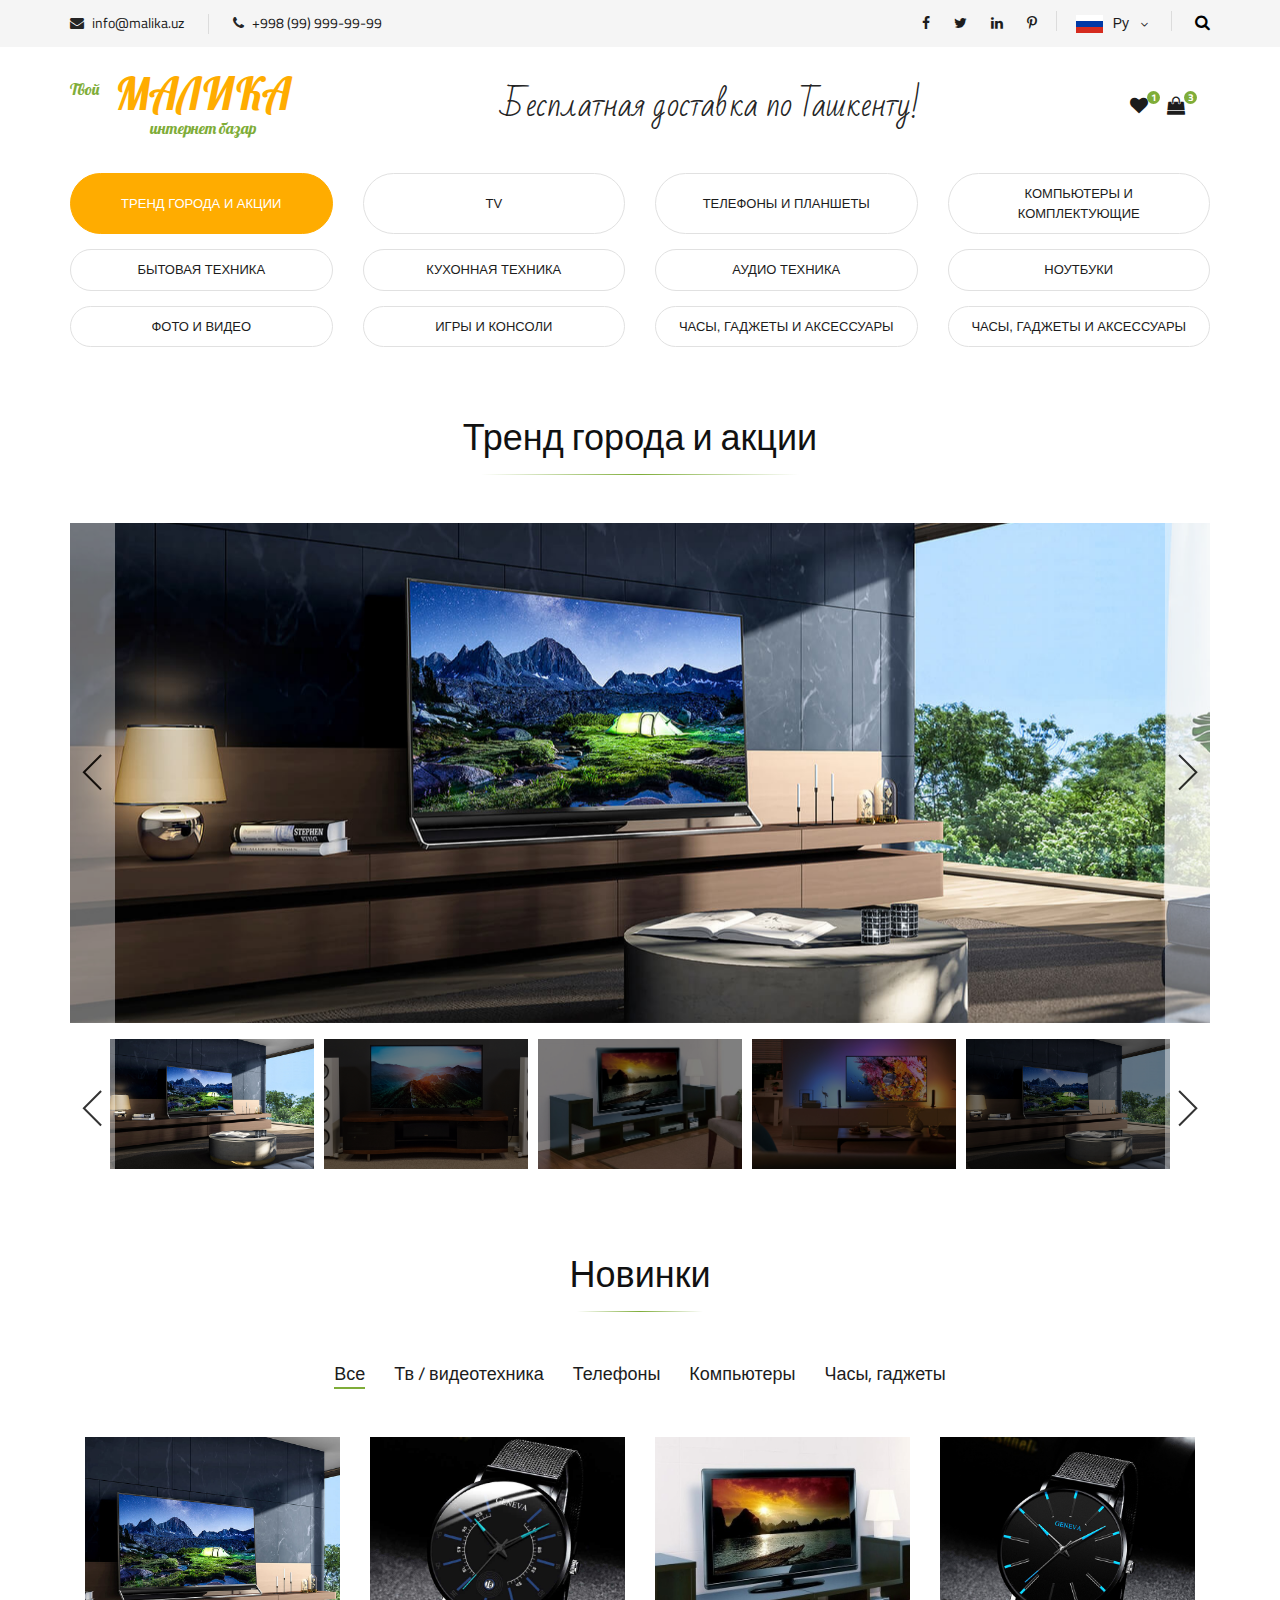
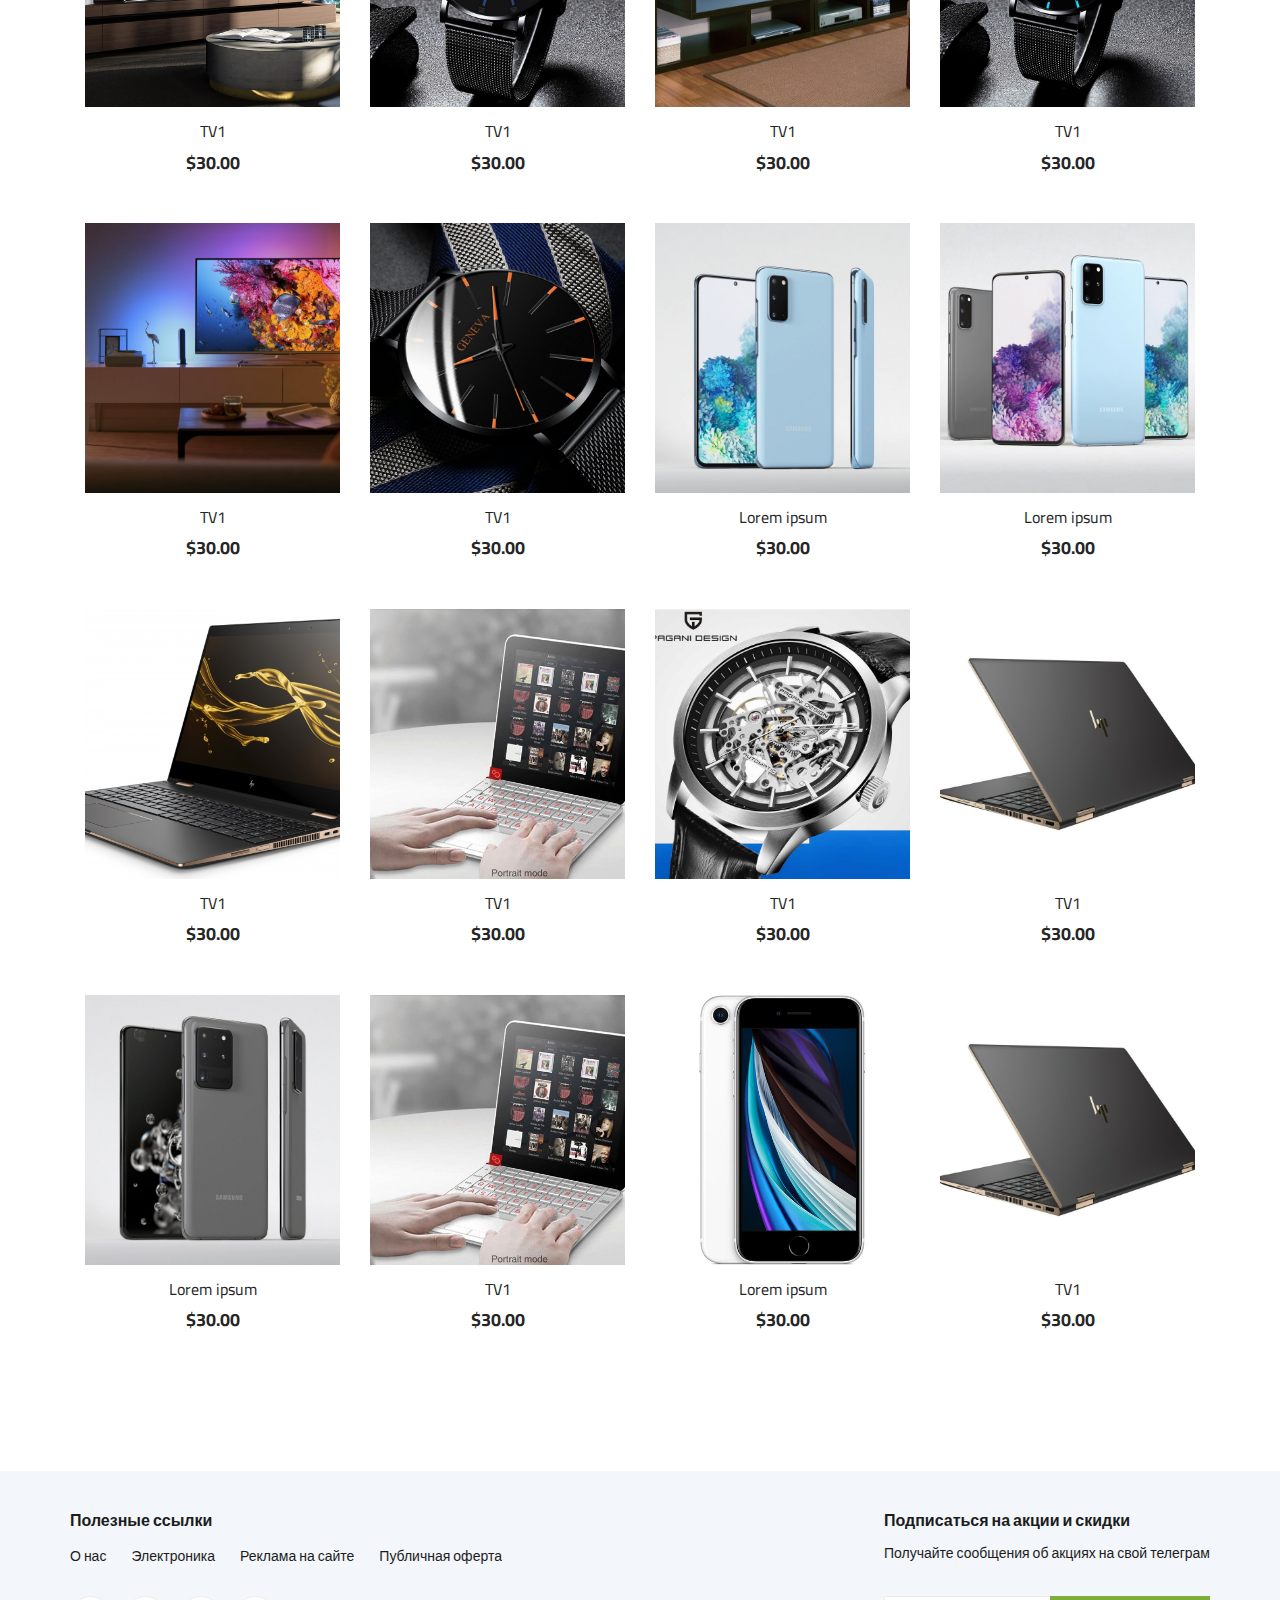
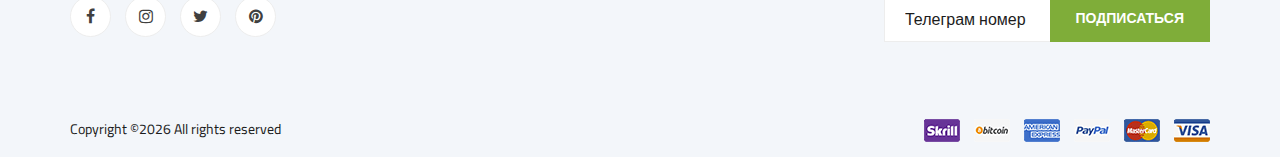
<file: index.html>
<!DOCTYPE html>
<html lang="zxx">

<head>
  <meta charset="UTF-8">
  <meta name="description" content="Ogani Template">
  <meta name="keywords" content="Ogani, unica, creative, html">
  <meta name="viewport" content="width=device-width, initial-scale=1.0">
  <meta http-equiv="X-UA-Compatible" content="ie=edge">
  <title>Ogani | Template</title>

  <!-- Google Font -->
  <link href="https://fonts.googleapis.com/css2?family=Cairo:wght@200;300;400;600;900&display=swap" rel="stylesheet">
  <link href="https://fonts.googleapis.com/css2?family=Bad+Script&family=Lobster&display=swap" rel="stylesheet">

  <!-- Css Styles -->
  <link rel="stylesheet" href="css/bootstrap.min.css" type="text/css">
  <link rel="stylesheet" href="css/font-awesome.min.css" type="text/css">
  <link rel="stylesheet" href="css/elegant-icons.css" type="text/css">
  <link rel="stylesheet" href="css/nice-select.css" type="text/css">
  <link rel="stylesheet" href="css/jquery-ui.min.css" type="text/css">
  <link rel="stylesheet" href="css/owl.carousel.min.css" type="text/css">
  <link rel="stylesheet" href="css/slicknav.min.css" type="text/css">
  <link rel="stylesheet" href="css/style.css" type="text/css">
</head>

<body>
  <!-- Page Preloder -->
  <div id="preloder">
    <div class="loader"></div>
  </div>

  <!-- Humberger Begin -->
  <div class="humberger__menu__overlay"></div>
  <div class="humberger__menu__wrapper">
    <div class="humberger__menu__logo">
      <div class="header__logo pt-0 pb-0">
        <a href="#">
          <span class="__t1">Твой</span>
          <strong class="__t2">малика</strong>
          <span class="__t3">интернет базар</span>
        </a>
      </div>
    </div>
    <div class="d-flex justify-content-between">
      <div class="humberger__menu__cart">
        <ul>
          <li><a href="#"><i class="fa fa-heart"></i> <span>1</span></a></li>
          <li><a href="#"><i class="fa fa-shopping-bag"></i> <span>3</span></a></li>
        </ul>
      </div>
      <div class="humberger__menu__widget">
        <div class="header__top__right__language">
          <img src="img/icon/ru.svg" alt="">
          <div>Ру</div>
          <span class="arrow_carrot-down"></span>
          <ul>
            <li><a href="#">Ру</a></li>
            <li><a href="#">Uz</a></li>
          </ul>
        </div>
        <div class="header__top__right__search">
          <button><i class="fa fa-search"></i></button>
        </div>
      </div>
    </div>
    <nav class="humberger__menu__nav mobile-menu">
      <ul>
        <li><a href="#">О нас</a></li>
        <li><a href="#">Электроника</a></li>
        <li><a href="#">Реклама на сайте</a></li>
        <li><a href="#">Публичная оферта</a></li>
      </ul>
    </nav>
    <div id="mobile-menu-wrap"></div>
    <div class="header__top__right__social">
      <a href="#"><i class="fa fa-facebook"></i></a>
      <a href="#"><i class="fa fa-twitter"></i></a>
      <a href="#"><i class="fa fa-linkedin"></i></a>
      <a href="#"><i class="fa fa-pinterest-p"></i></a>
    </div>
    <div class="humberger__menu__contact">
      <ul>
        <li><i class="fa fa-envelope"></i> info@malika.uz</li>
        <li><i class="fa fa-phone"></i> +998 (99) 999-99-99</li>
      </ul>
    </div>
  </div>
  <!-- Humberger End -->

  <!-- Header Section Begin -->
  <header class="header">
    <div class="header__top">
      <div class="container">
        <div class="row">
          <div class="col-lg-6 col-md-6">
            <div class="header__top__left">
              <ul>
                <li><i class="fa fa-envelope"></i> info@malika.uz</li>
                <li><i class="fa fa-phone"></i> +998 (99) 999-99-99</li>
              </ul>
            </div>
          </div>
          <div class="col-lg-6 col-md-6">
            <div class="header__top__right">
              <div class="header__top__right__social">
                <a href="#"><i class="fa fa-facebook"></i></a>
                <a href="#"><i class="fa fa-twitter"></i></a>
                <a href="#"><i class="fa fa-linkedin"></i></a>
                <a href="#"><i class="fa fa-pinterest-p"></i></a>
              </div>
              <div class="header__top__right__language">
                <img src="img/icon/ru.svg" alt="">
                <div>Ру</div>
                <span class="arrow_carrot-down"></span>
                <ul>
                  <li><a href="#">Ру</a></li>
                  <li><a href="#">Uz</a></li>
                </ul>
              </div>
              <div class="header__top__right__search">
                <button><i class="fa fa-search"></i></button>
              </div>
            </div>
          </div>
        </div>
      </div>
    </div>
    <div class="container mb-2">
      <div class="d-flex justify-content-between align-items-center">
        <div class="header__logo">
          <a href="#">
            <span class="__t1">Твой</span>
            <strong class="__t2">малика</strong>
            <span class="__t3">интернет базар</span>
          </a>
        </div>
        <h1 class="header__slogan">Бесплатная доставка по Ташкенту!</h1>
        <div class="header__cart">
          <ul>
            <li><a href="#"><i class="fa fa-heart"></i> <span>1</span></a></li>
            <li><a href="#"><i class="fa fa-shopping-bag"></i> <span>3</span></a></li>
          </ul>
        </div>
      </div>
      <div class="humberger__open">
        <i class="fa fa-bars"></i>
      </div>
    </div>

    <div class="container">
      <nav class="main-nav">
        <ul class="d-flex flex-wrap">
          <li class="main-nav__item">
            <a href="#" class="main-nav__link active">Тренд города и акции</a>
          </li>
          <li class="main-nav__item">
            <a href="#" class="main-nav__link">TV</a>
          </li>
          <li class="main-nav__item">
            <a href="#" class="main-nav__link">Телефоны и планшеты</a>
          </li>
          <li class="main-nav__item">
            <a href="#" class="main-nav__link">Компьютеры и комплектующие</a>
          </li>
          <li class="main-nav__item __toggleable">
            <a href="#" class="main-nav__link">Бытовая техника</a>
          </li>
          <li class="main-nav__item __toggleable">
            <a href="#" class="main-nav__link">Кухонная техника</a>
          </li>
          <li class="main-nav__item __toggleable">
            <a href="#" class="main-nav__link">Аудио техника</a>
          </li>
          <li class="main-nav__item __toggleable">
            <a href="#" class="main-nav__link">Ноутбуки</a>
          </li>
          <li class="main-nav__item __toggleable">
            <a href="#" class="main-nav__link">Фото и видео</a>
          </li>
          <li class="main-nav__item __toggleable">
            <a href="#" class="main-nav__link">Игры и консоли</a>
          </li>
          <li class="main-nav__item __toggleable">
            <a href="#" class="main-nav__link">Часы, гаджеты и аксессуары</a>
          </li>
          <li class="main-nav__item __toggleable">
            <a href="#" class="main-nav__link">Часы, гаджеты и аксессуары</a>
          </li>
          <li class="main-nav__item main-nav__toggle">
            <a href="#" class="main-nav__link">
              <span>все категории...</span>
            </a>
          </li>
        </ul>
      </nav>
    </div>

  </header>
  <!-- Header Section End -->

  <main class="content">
    <div class="container">
      <div class="title-1 text-center mb-5">
        <h2 class="title-1__line">
          Тренд города и акции
        </h2>
      </div>
      <section class="trands">


        <div id="sync1" class="mb-3 owl-carousel owl-theme">
          <div class="item" style="background-image: url(img/trands/trand1.jpg)">
            <img src="img/trands/trand1.jpg" class="d-none" alt="">
          </div>
          <div class="item" style="background-image: url(img/trands/trand2.jpg)">
            <img src="img/trands/trand2.jpg" class="d-none" alt="">
          </div>
          <div class="item" style="background-image: url(img/trands/trand3.jpg)">
            <img src="img/trands/trand3.jpg" class="d-none" alt="">
          </div>
          <div class="item" style="background-image: url(img/trands/trand4.jpg)">
            <img src="img/trands/trand4.jpg" class="d-none" alt="">
          </div>
          <div class="item" style="background-image: url(img/trands/trand1.jpg)">
            <img src="img/trands/trand1.jpg" class="d-none" alt="">
          </div>
          <div class="item" style="background-image: url(img/trands/trand2.jpg)">
            <img src="img/trands/trand2.jpg" class="d-none" alt="">
          </div>
          <div class="item" style="background-image: url(img/trands/trand3.jpg)">
            <img src="img/trands/trand3.jpg" class="d-none" alt="">
          </div>
          <div class="item" style="background-image: url(img/trands/trand4.jpg)">
            <img src="img/trands/trand4.jpg" class="d-none" alt="">
          </div>
        </div>

        <div id="sync2" class="owl-carousel owl-theme">
          <div class="item" style="background-image: url(img/trands/trand1.jpg)">
            <img src="img/trands/trand1.jpg" class="d-none" alt="">
          </div>
          <div class="item" style="background-image: url(img/trands/trand2.jpg)">
            <img src="img/trands/trand2.jpg" class="d-none" alt="">
          </div>
          <div class="item" style="background-image: url(img/trands/trand3.jpg)">
            <img src="img/trands/trand3.jpg" class="d-none" alt="">
          </div>
          <div class="item" style="background-image: url(img/trands/trand4.jpg)">
            <img src="img/trands/trand4.jpg" class="d-none" alt="">
          </div>
          <div class="item" style="background-image: url(img/trands/trand1.jpg)">
            <img src="img/trands/trand1.jpg" class="d-none" alt="">
          </div>
          <div class="item" style="background-image: url(img/trands/trand2.jpg)">
            <img src="img/trands/trand2.jpg" class="d-none" alt="">
          </div>
          <div class="item" style="background-image: url(img/trands/trand3.jpg)">
            <img src="img/trands/trand3.jpg" class="d-none" alt="">
          </div>
          <div class="item" style="background-image: url(img/trands/trand4.jpg)">
            <img src="img/trands/trand4.jpg" class="d-none" alt="">
          </div>
        </div>
      </section>
      <section class="featured spad">
        <div class="container">
          <div class="row">
            <div class="col-lg-12">
              <div class="title-1 text-center mb-5">
                <h2 class="title-1__line">
                  Новинки
                </h2>
              </div>
              <div class="featured__controls">
                <ul>
                  <li class="active" data-filter="*">Все</li>
                  <li data-filter=".tv">Тв / видеотехника</li>
                  <li data-filter=".phones">Телефоны</li>
                  <li data-filter=".notebook">Компьютеры</li>
                  <li data-filter=".watches">Часы, гаджеты</li>
                </ul>
              </div>
            </div>
          </div>
          <div class="row featured__filter">
            <div class="col-lg-3 col-md-4 col-sm-6 mix tv">
              <div class="featured__item">
                <div class="featured__item__pic set-bg" data-setbg="img/trands/trand1.jpg">
                  <ul class="featured__item__pic__hover">
                    <li><a href="#"><i class="fa fa-heart"></i></a></li>
                    <!-- <li><a href="#"><i class="fa fa-retweet"></i></a></li> -->
                    <li><a href="#"><i class="fa fa-shopping-cart"></i></a></li>
                  </ul>
                </div>
                <div class="featured__item__text">
                  <h6><a href="#">TV1</a></h6>
                  <h5>$30.00</h5>
                </div>
              </div>
            </div>
            <div class="col-lg-3 col-md-4 col-sm-6 mix watches">
              <div class="featured__item">
                <div class="featured__item__pic set-bg" data-setbg="img/watches/2.jpg">
                  <ul class="featured__item__pic__hover">
                    <li><a href="#"><i class="fa fa-heart"></i></a></li>
                    <!-- <li><a href="#"><i class="fa fa-retweet"></i></a></li> -->
                    <li><a href="#"><i class="fa fa-shopping-cart"></i></a></li>
                  </ul>
                </div>
                <div class="featured__item__text">
                  <h6><a href="#">TV1</a></h6>
                  <h5>$30.00</h5>
                </div>
              </div>
            </div>
            <div class="col-lg-3 col-md-4 col-sm-6 mix tv">
              <div class="featured__item">
                <div class="featured__item__pic set-bg" data-setbg="img/trands/trand3.jpg">
                  <ul class="featured__item__pic__hover">
                    <li><a href="#"><i class="fa fa-heart"></i></a></li>
                    <!-- <li><a href="#"><i class="fa fa-retweet"></i></a></li> -->
                    <li><a href="#"><i class="fa fa-shopping-cart"></i></a></li>
                  </ul>
                </div>
                <div class="featured__item__text">
                  <h6><a href="#">TV1</a></h6>
                  <h5>$30.00</h5>
                </div>
              </div>
            </div>
            <div class="col-lg-3 col-md-4 col-sm-6 mix watches">
              <div class="featured__item">
                <div class="featured__item__pic set-bg" data-setbg="img/watches/1.jpg">
                  <ul class="featured__item__pic__hover">
                    <li><a href="#"><i class="fa fa-heart"></i></a></li>
                    <!-- <li><a href="#"><i class="fa fa-retweet"></i></a></li> -->
                    <li><a href="#"><i class="fa fa-shopping-cart"></i></a></li>
                  </ul>
                </div>
                <div class="featured__item__text">
                  <h6><a href="#">TV1</a></h6>
                  <h5>$30.00</h5>
                </div>
              </div>
            </div>
            <div class="col-lg-3 col-md-4 col-sm-6 mix tv">
              <div class="featured__item">
                <div class="featured__item__pic set-bg" data-setbg="img/trands/trand4.jpg">
                  <ul class="featured__item__pic__hover">
                    <li><a href="#"><i class="fa fa-heart"></i></a></li>
                    <!-- <li><a href="#"><i class="fa fa-retweet"></i></a></li> -->
                    <li><a href="#"><i class="fa fa-shopping-cart"></i></a></li>
                  </ul>
                </div>
                <div class="featured__item__text">
                  <h6><a href="#">TV1</a></h6>
                  <h5>$30.00</h5>
                </div>
              </div>
            </div>
            <div class="col-lg-3 col-md-4 col-sm-6 mix watches">
              <div class="featured__item">
                <div class="featured__item__pic set-bg" data-setbg="img/watches/4.jpg">
                  <ul class="featured__item__pic__hover">
                    <li><a href="#"><i class="fa fa-heart"></i></a></li>
                    <!-- <li><a href="#"><i class="fa fa-retweet"></i></a></li> -->
                    <li><a href="#"><i class="fa fa-shopping-cart"></i></a></li>
                  </ul>
                </div>
                <div class="featured__item__text">
                  <h6><a href="#">TV1</a></h6>
                  <h5>$30.00</h5>
                </div>
              </div>
            </div>
            <div class="col-lg-3 col-md-4 col-sm-6 mix phones">
              <div class="featured__item">
                <div class="featured__item__pic set-bg" data-setbg="img/phones/1.jpg">
                  <ul class="featured__item__pic__hover">
                    <li><a href="#"><i class="fa fa-heart"></i></a></li>
                    <!-- <li><a href="#"><i class="fa fa-retweet"></i></a></li> -->
                    <li><a href="#"><i class="fa fa-shopping-cart"></i></a></li>
                  </ul>
                </div>
                <div class="featured__item__text">
                  <h6><a href="#">Lorem ipsum</a></h6>
                  <h5>$30.00</h5>
                </div>
              </div>
            </div>
            <div class="col-lg-3 col-md-4 col-sm-6 mix phones">
              <div class="featured__item">
                <div class="featured__item__pic set-bg" data-setbg="img/phones/2.jpg">
                  <ul class="featured__item__pic__hover">
                    <li><a href="#"><i class="fa fa-heart"></i></a></li>
                    <!-- <li><a href="#"><i class="fa fa-retweet"></i></a></li> -->
                    <li><a href="#"><i class="fa fa-shopping-cart"></i></a></li>
                  </ul>
                </div>
                <div class="featured__item__text">
                  <h6><a href="#">Lorem ipsum</a></h6>
                  <h5>$30.00</h5>
                </div>
              </div>
            </div>
            <div class="col-lg-3 col-md-4 col-sm-6 mix notebook">
              <div class="featured__item">
                <div class="featured__item__pic set-bg" data-setbg="img/notebook/3.jpg">
                  <ul class="featured__item__pic__hover">
                    <li><a href="#"><i class="fa fa-heart"></i></a></li>
                    <!-- <li><a href="#"><i class="fa fa-retweet"></i></a></li> -->
                    <li><a href="#"><i class="fa fa-shopping-cart"></i></a></li>
                  </ul>
                </div>
                <div class="featured__item__text">
                  <h6><a href="#">TV1</a></h6>
                  <h5>$30.00</h5>
                </div>
              </div>
            </div>
            <div class="col-lg-3 col-md-4 col-sm-6 mix notebook">
              <div class="featured__item">
                <div class="featured__item__pic set-bg" data-setbg="img/notebook/1.jpg">
                  <ul class="featured__item__pic__hover">
                    <li><a href="#"><i class="fa fa-heart"></i></a></li>
                    <!-- <li><a href="#"><i class="fa fa-retweet"></i></a></li> -->
                    <li><a href="#"><i class="fa fa-shopping-cart"></i></a></li>
                  </ul>
                </div>
                <div class="featured__item__text">
                  <h6><a href="#">TV1</a></h6>
                  <h5>$30.00</h5>
                </div>
              </div>
            </div>
            <div class="col-lg-3 col-md-4 col-sm-6 mix watches">
              <div class="featured__item">
                <div class="featured__item__pic set-bg" data-setbg="img/watches/3.jpg">
                  <ul class="featured__item__pic__hover">
                    <li><a href="#"><i class="fa fa-heart"></i></a></li>
                    <!-- <li><a href="#"><i class="fa fa-retweet"></i></a></li> -->
                    <li><a href="#"><i class="fa fa-shopping-cart"></i></a></li>
                  </ul>
                </div>
                <div class="featured__item__text">
                  <h6><a href="#">TV1</a></h6>
                  <h5>$30.00</h5>
                </div>
              </div>
            </div>
            <div class="col-lg-3 col-md-4 col-sm-6 mix notebook">
              <div class="featured__item">
                <div class="featured__item__pic set-bg" data-setbg="img/notebook/4.jpg">
                  <ul class="featured__item__pic__hover">
                    <li><a href="#"><i class="fa fa-heart"></i></a></li>
                    <!-- <li><a href="#"><i class="fa fa-retweet"></i></a></li> -->
                    <li><a href="#"><i class="fa fa-shopping-cart"></i></a></li>
                  </ul>
                </div>
                <div class="featured__item__text">
                  <h6><a href="#">TV1</a></h6>
                  <h5>$30.00</h5>
                </div>
              </div>
            </div>
            <div class="col-lg-3 col-md-4 col-sm-6 mix phones">
              <div class="featured__item">
                <div class="featured__item__pic set-bg" data-setbg="img/phones/3.jpg">
                  <ul class="featured__item__pic__hover">
                    <li><a href="#"><i class="fa fa-heart"></i></a></li>
                    <!-- <li><a href="#"><i class="fa fa-retweet"></i></a></li> -->
                    <li><a href="#"><i class="fa fa-shopping-cart"></i></a></li>
                  </ul>
                </div>
                <div class="featured__item__text">
                  <h6><a href="#">Lorem ipsum</a></h6>
                  <h5>$30.00</h5>
                </div>
              </div>
            </div>
            <div class="col-lg-3 col-md-4 col-sm-6 mix notebook">
              <div class="featured__item">
                <div class="featured__item__pic set-bg" data-setbg="img/notebook/1.jpg">
                  <ul class="featured__item__pic__hover">
                    <li><a href="#"><i class="fa fa-heart"></i></a></li>
                    <!-- <li><a href="#"><i class="fa fa-retweet"></i></a></li> -->
                    <li><a href="#"><i class="fa fa-shopping-cart"></i></a></li>
                  </ul>
                </div>
                <div class="featured__item__text">
                  <h6><a href="#">TV1</a></h6>
                  <h5>$30.00</h5>
                </div>
              </div>
            </div>
            <div class="col-lg-3 col-md-4 col-sm-6 mix phones">
              <div class="featured__item">
                <div class="featured__item__pic set-bg" data-setbg="img/phones/4.jpg">
                  <ul class="featured__item__pic__hover">
                    <li><a href="#"><i class="fa fa-heart"></i></a></li>
                    <!-- <li><a href="#"><i class="fa fa-retweet"></i></a></li> -->
                    <li><a href="#"><i class="fa fa-shopping-cart"></i></a></li>
                  </ul>
                </div>
                <div class="featured__item__text">
                  <h6><a href="#">Lorem ipsum</a></h6>
                  <h5>$30.00</h5>
                </div>
              </div>
            </div>
            <div class="col-lg-3 col-md-4 col-sm-6 mix notebook">
              <div class="featured__item">
                <div class="featured__item__pic set-bg" data-setbg="img/notebook/2.jpg">
                  <ul class="featured__item__pic__hover">
                    <li><a href="#"><i class="fa fa-heart"></i></a></li>
                    <!-- <li><a href="#"><i class="fa fa-retweet"></i></a></li> -->
                    <li><a href="#"><i class="fa fa-shopping-cart"></i></a></li>
                  </ul>
                </div>
                <div class="featured__item__text">
                  <h6><a href="#">TV1</a></h6>
                  <h5>$30.00</h5>
                </div>
              </div>
            </div>
          </div>
        </div>
      </section>
    </div>
  </main>


  <!-- Footer Section Begin -->
  <footer class="footer">
    <div class="container">
      <div class="d-flex justify-content-between">
        <div class="footer__widget useful-links">
          <h6>Полезные ссылки</h6>
          <ul class="d-flex flex-wrap mb-4">
            <li><a href="#">О нас</a></li>
            <li><a href="#">Электроника</a></li>
            <li><a href="#">Реклама на сайте</a></li>
            <li><a href="#">Публичная оферта</a></li>
          </ul>
          <div class="footer__widget__social">
            <a href="#"><i class="fa fa-facebook"></i></a>
            <a href="#"><i class="fa fa-instagram"></i></a>
            <a href="#"><i class="fa fa-twitter"></i></a>
            <a href="#"><i class="fa fa-pinterest"></i></a>
          </div>
        </div>
        <div class="footer__widget">
          <h6>Подписаться на акции и скидки</h6>
          <p>Получайте сообщения об акциях на свой телеграм</p>
          <form action="#">
            <input type="text" placeholder="Телеграм номер">
            <button type="submit" class="site-btn">Подписаться</button>
          </form>

        </div>
      </div>
      <div class="footer__copyright d-flex justify-content-between align-items-centers">
        <p class="footer__copyright__text">
          Copyright &copy;<script>
            document.write(new Date().getFullYear());
          </script> All rights reserved
        </p>
        <div class="footer__copyright__payment"><img src="img/payment-item.png" alt=""></div>
      </div>
    </div>
  </footer>
  <!-- Footer Section End -->

  <!-- Js Plugins -->
  <script src="js/jquery-3.3.1.min.js"></script>
  <script src="js/bootstrap.min.js"></script>
  <script src="js/jquery.nice-select.min.js"></script>
  <script src="js/jquery-ui.min.js"></script>
  <script src="js/jquery.slicknav.js"></script>
  <script src="js/mixitup.min.js"></script>
  <script src="js/owl.carousel.min.js"></script>
  <script src="js/main.js"></script>



</body>

</html>
</file>
<file: css/elegant-icons.css>
@font-face {
	font-family: 'ElegantIcons';
	src:url('../fonts/ElegantIcons.eot');
	src:url('../fonts/ElegantIcons.eot?#iefix') format('embedded-opentype'),
		url('../fonts/ElegantIcons.woff') format('woff'),
		url('../fonts/ElegantIcons.ttf') format('truetype'),
		url('../fonts/ElegantIcons.svg#ElegantIcons') format('svg');
	font-weight: normal;
	font-style: normal;
}

/* Use the following CSS code if you want to use data attributes for inserting your icons */
[data-icon]:before {
	font-family: 'ElegantIcons';
	content: attr(data-icon);
	speak: none;
	font-weight: normal;
	font-variant: normal;
	text-transform: none;
	line-height: 1;
	-webkit-font-smoothing: antialiased;
	-moz-osx-font-smoothing: grayscale;
}

/* Use the following CSS code if you want to have a class per icon */
/*
Instead of a list of all class selectors,
you can use the generic selector below, but it's slower:
[class*="your-class-prefix"] {
*/
.arrow_up, .arrow_down, .arrow_left, .arrow_right, .arrow_left-up, .arrow_right-up, .arrow_right-down, .arrow_left-down, .arrow-up-down, .arrow_up-down_alt, .arrow_left-right_alt, .arrow_left-right, .arrow_expand_alt2, .arrow_expand_alt, .arrow_condense, .arrow_expand, .arrow_move, .arrow_carrot-up, .arrow_carrot-down, .arrow_carrot-left, .arrow_carrot-right, .arrow_carrot-2up, .arrow_carrot-2down, .arrow_carrot-2left, .arrow_carrot-2right, .arrow_carrot-up_alt2, .arrow_carrot-down_alt2, .arrow_carrot-left_alt2, .arrow_carrot-right_alt2, .arrow_carrot-2up_alt2, .arrow_carrot-2down_alt2, .arrow_carrot-2left_alt2, .arrow_carrot-2right_alt2, .arrow_triangle-up, .arrow_triangle-down, .arrow_triangle-left, .arrow_triangle-right, .arrow_triangle-up_alt2, .arrow_triangle-down_alt2, .arrow_triangle-left_alt2, .arrow_triangle-right_alt2, .arrow_back, .icon_minus-06, .icon_plus, .icon_close, .icon_check, .icon_minus_alt2, .icon_plus_alt2, .icon_close_alt2, .icon_check_alt2, .icon_zoom-out_alt, .icon_zoom-in_alt, .icon_search, .icon_box-empty, .icon_box-selected, .icon_minus-box, .icon_plus-box, .icon_box-checked, .icon_circle-empty, .icon_circle-slelected, .icon_stop_alt2, .icon_stop, .icon_pause_alt2, .icon_pause, .icon_menu, .icon_menu-square_alt2, .icon_menu-circle_alt2, .icon_ul, .icon_ol, .icon_adjust-horiz, .icon_adjust-vert, .icon_document_alt, .icon_documents_alt, .icon_pencil, .icon_pencil-edit_alt, .icon_pencil-edit, .icon_folder-alt, .icon_folder-open_alt, .icon_folder-add_alt, .icon_info_alt, .icon_error-oct_alt, .icon_error-circle_alt, .icon_error-triangle_alt, .icon_question_alt2, .icon_question, .icon_comment_alt, .icon_chat_alt, .icon_vol-mute_alt, .icon_volume-low_alt, .icon_volume-high_alt, .icon_quotations, .icon_quotations_alt2, .icon_clock_alt, .icon_lock_alt, .icon_lock-open_alt, .icon_key_alt, .icon_cloud_alt, .icon_cloud-upload_alt, .icon_cloud-download_alt, .icon_image, .icon_images, .icon_lightbulb_alt, .icon_gift_alt, .icon_house_alt, .icon_genius, .icon_mobile, .icon_tablet, .icon_laptop, .icon_desktop, .icon_camera_alt, .icon_mail_alt, .icon_cone_alt, .icon_ribbon_alt, .icon_bag_alt, .icon_creditcard, .icon_cart_alt, .icon_paperclip, .icon_tag_alt, .icon_tags_alt, .icon_trash_alt, .icon_cursor_alt, .icon_mic_alt, .icon_compass_alt, .icon_pin_alt, .icon_pushpin_alt, .icon_map_alt, .icon_drawer_alt, .icon_toolbox_alt, .icon_book_alt, .icon_calendar, .icon_film, .icon_table, .icon_contacts_alt, .icon_headphones, .icon_lifesaver, .icon_piechart, .icon_refresh, .icon_link_alt, .icon_link, .icon_loading, .icon_blocked, .icon_archive_alt, .icon_heart_alt, .icon_star_alt, .icon_star-half_alt, .icon_star, .icon_star-half, .icon_tools, .icon_tool, .icon_cog, .icon_cogs, .arrow_up_alt, .arrow_down_alt, .arrow_left_alt, .arrow_right_alt, .arrow_left-up_alt, .arrow_right-up_alt, .arrow_right-down_alt, .arrow_left-down_alt, .arrow_condense_alt, .arrow_expand_alt3, .arrow_carrot_up_alt, .arrow_carrot-down_alt, .arrow_carrot-left_alt, .arrow_carrot-right_alt, .arrow_carrot-2up_alt, .arrow_carrot-2dwnn_alt, .arrow_carrot-2left_alt, .arrow_carrot-2right_alt, .arrow_triangle-up_alt, .arrow_triangle-down_alt, .arrow_triangle-left_alt, .arrow_triangle-right_alt, .icon_minus_alt, .icon_plus_alt, .icon_close_alt, .icon_check_alt, .icon_zoom-out, .icon_zoom-in, .icon_stop_alt, .icon_menu-square_alt, .icon_menu-circle_alt, .icon_document, .icon_documents, .icon_pencil_alt, .icon_folder, .icon_folder-open, .icon_folder-add, .icon_folder_upload, .icon_folder_download, .icon_info, .icon_error-circle, .icon_error-oct, .icon_error-triangle, .icon_question_alt, .icon_comment, .icon_chat, .icon_vol-mute, .icon_volume-low, .icon_volume-high, .icon_quotations_alt, .icon_clock, .icon_lock, .icon_lock-open, .icon_key, .icon_cloud, .icon_cloud-upload, .icon_cloud-download, .icon_lightbulb, .icon_gift, .icon_house, .icon_camera, .icon_mail, .icon_cone, .icon_ribbon, .icon_bag, .icon_cart, .icon_tag, .icon_tags, .icon_trash, .icon_cursor, .icon_mic, .icon_compass, .icon_pin, .icon_pushpin, .icon_map, .icon_drawer, .icon_toolbox, .icon_book, .icon_contacts, .icon_archive, .icon_heart, .icon_profile, .icon_group, .icon_grid-2x2, .icon_grid-3x3, .icon_music, .icon_pause_alt, .icon_phone, .icon_upload, .icon_download, .social_facebook, .social_twitter, .social_pinterest, .social_googleplus, .social_tumblr, .social_tumbleupon, .social_wordpress, .social_instagram, .social_dribbble, .social_vimeo, .social_linkedin, .social_rss, .social_deviantart, .social_share, .social_myspace, .social_skype, .social_youtube, .social_picassa, .social_googledrive, .social_flickr, .social_blogger, .social_spotify, .social_delicious, .social_facebook_circle, .social_twitter_circle, .social_pinterest_circle, .social_googleplus_circle, .social_tumblr_circle, .social_stumbleupon_circle, .social_wordpress_circle, .social_instagram_circle, .social_dribbble_circle, .social_vimeo_circle, .social_linkedin_circle, .social_rss_circle, .social_deviantart_circle, .social_share_circle, .social_myspace_circle, .social_skype_circle, .social_youtube_circle, .social_picassa_circle, .social_googledrive_alt2, .social_flickr_circle, .social_blogger_circle, .social_spotify_circle, .social_delicious_circle, .social_facebook_square, .social_twitter_square, .social_pinterest_square, .social_googleplus_square, .social_tumblr_square, .social_stumbleupon_square, .social_wordpress_square, .social_instagram_square, .social_dribbble_square, .social_vimeo_square, .social_linkedin_square, .social_rss_square, .social_deviantart_square, .social_share_square, .social_myspace_square, .social_skype_square, .social_youtube_square, .social_picassa_square, .social_googledrive_square, .social_flickr_square, .social_blogger_square, .social_spotify_square, .social_delicious_square, .icon_printer, .icon_calulator, .icon_building, .icon_floppy, .icon_drive, .icon_search-2, .icon_id, .icon_id-2, .icon_puzzle, .icon_like, .icon_dislike, .icon_mug, .icon_currency, .icon_wallet, .icon_pens, .icon_easel, .icon_flowchart, .icon_datareport, .icon_briefcase, .icon_shield, .icon_percent, .icon_globe, .icon_globe-2, .icon_target, .icon_hourglass, .icon_balance, .icon_rook, .icon_printer-alt, .icon_calculator_alt, .icon_building_alt, .icon_floppy_alt, .icon_drive_alt, .icon_search_alt, .icon_id_alt, .icon_id-2_alt, .icon_puzzle_alt, .icon_like_alt, .icon_dislike_alt, .icon_mug_alt, .icon_currency_alt, .icon_wallet_alt, .icon_pens_alt, .icon_easel_alt, .icon_flowchart_alt, .icon_datareport_alt, .icon_briefcase_alt, .icon_shield_alt, .icon_percent_alt, .icon_globe_alt, .icon_clipboard {
	font-family: 'ElegantIcons';
	speak: none;
	font-style: normal;
	font-weight: normal;
	font-variant: normal;
	text-transform: none;
	line-height: 1;
	-webkit-font-smoothing: antialiased;
}
.arrow_up:before {
	content: "\21";
}
.arrow_down:before {
	content: "\22";
}
.arrow_left:before {
	content: "\23";
}
.arrow_right:before {
	content: "\24";
}
.arrow_left-up:before {
	content: "\25";
}
.arrow_right-up:before {
	content: "\26";
}
.arrow_right-down:before {
	content: "\27";
}
.arrow_left-down:before {
	content: "\28";
}
.arrow-up-down:before {
	content: "\29";
}
.arrow_up-down_alt:before {
	content: "\2a";
}
.arrow_left-right_alt:before {
	content: "\2b";
}
.arrow_left-right:before {
	content: "\2c";
}
.arrow_expand_alt2:before {
	content: "\2d";
}
.arrow_expand_alt:before {
	content: "\2e";
}
.arrow_condense:before {
	content: "\2f";
}
.arrow_expand:before {
	content: "\30";
}
.arrow_move:before {
	content: "\31";
}
.arrow_carrot-up:before {
	content: "\32";
}
.arrow_carrot-down:before {
	content: "\33";
}
.arrow_carrot-left:before {
	content: "\34";
}
.arrow_carrot-right:before {
	content: "\35";
}
.arrow_carrot-2up:before {
	content: "\36";
}
.arrow_carrot-2down:before {
	content: "\37";
}
.arrow_carrot-2left:before {
	content: "\38";
}
.arrow_carrot-2right:before {
	content: "\39";
}
.arrow_carrot-up_alt2:before {
	content: "\3a";
}
.arrow_carrot-down_alt2:before {
	content: "\3b";
}
.arrow_carrot-left_alt2:before {
	content: "\3c";
}
.arrow_carrot-right_alt2:before {
	content: "\3d";
}
.arrow_carrot-2up_alt2:before {
	content: "\3e";
}
.arrow_carrot-2down_alt2:before {
	content: "\3f";
}
.arrow_carrot-2left_alt2:before {
	content: "\40";
}
.arrow_carrot-2right_alt2:before {
	content: "\41";
}
.arrow_triangle-up:before {
	content: "\42";
}
.arrow_triangle-down:before {
	content: "\43";
}
.arrow_triangle-left:before {
	content: "\44";
}
.arrow_triangle-right:before {
	content: "\45";
}
.arrow_triangle-up_alt2:before {
	content: "\46";
}
.arrow_triangle-down_alt2:before {
	content: "\47";
}
.arrow_triangle-left_alt2:before {
	content: "\48";
}
.arrow_triangle-right_alt2:before {
	content: "\49";
}
.arrow_back:before {
	content: "\4a";
}
.icon_minus-06:before {
	content: "\4b";
}
.icon_plus:before {
	content: "\4c";
}
.icon_close:before {
	content: "\4d";
}
.icon_check:before {
	content: "\4e";
}
.icon_minus_alt2:before {
	content: "\4f";
}
.icon_plus_alt2:before {
	content: "\50";
}
.icon_close_alt2:before {
	content: "\51";
}
.icon_check_alt2:before {
	content: "\52";
}
.icon_zoom-out_alt:before {
	content: "\53";
}
.icon_zoom-in_alt:before {
	content: "\54";
}
.icon_search:before {
	content: "\55";
}
.icon_box-empty:before {
	content: "\56";
}
.icon_box-selected:before {
	content: "\57";
}
.icon_minus-box:before {
	content: "\58";
}
.icon_plus-box:before {
	content: "\59";
}
.icon_box-checked:before {
	content: "\5a";
}
.icon_circle-empty:before {
	content: "\5b";
}
.icon_circle-slelected:before {
	content: "\5c";
}
.icon_stop_alt2:before {
	content: "\5d";
}
.icon_stop:before {
	content: "\5e";
}
.icon_pause_alt2:before {
	content: "\5f";
}
.icon_pause:before {
	content: "\60";
}
.icon_menu:before {
	content: "\61";
}
.icon_menu-square_alt2:before {
	content: "\62";
}
.icon_menu-circle_alt2:before {
	content: "\63";
}
.icon_ul:before {
	content: "\64";
}
.icon_ol:before {
	content: "\65";
}
.icon_adjust-horiz:before {
	content: "\66";
}
.icon_adjust-vert:before {
	content: "\67";
}
.icon_document_alt:before {
	content: "\68";
}
.icon_documents_alt:before {
	content: "\69";
}
.icon_pencil:before {
	content: "\6a";
}
.icon_pencil-edit_alt:before {
	content: "\6b";
}
.icon_pencil-edit:before {
	content: "\6c";
}
.icon_folder-alt:before {
	content: "\6d";
}
.icon_folder-open_alt:before {
	content: "\6e";
}
.icon_folder-add_alt:before {
	content: "\6f";
}
.icon_info_alt:before {
	content: "\70";
}
.icon_error-oct_alt:before {
	content: "\71";
}
.icon_error-circle_alt:before {
	content: "\72";
}
.icon_error-triangle_alt:before {
	content: "\73";
}
.icon_question_alt2:before {
	content: "\74";
}
.icon_question:before {
	content: "\75";
}
.icon_comment_alt:before {
	content: "\76";
}
.icon_chat_alt:before {
	content: "\77";
}
.icon_vol-mute_alt:before {
	content: "\78";
}
.icon_volume-low_alt:before {
	content: "\79";
}
.icon_volume-high_alt:before {
	content: "\7a";
}
.icon_quotations:before {
	content: "\7b";
}
.icon_quotations_alt2:before {
	content: "\7c";
}
.icon_clock_alt:before {
	content: "\7d";
}
.icon_lock_alt:before {
	content: "\7e";
}
.icon_lock-open_alt:before {
	content: "\e000";
}
.icon_key_alt:before {
	content: "\e001";
}
.icon_cloud_alt:before {
	content: "\e002";
}
.icon_cloud-upload_alt:before {
	content: "\e003";
}
.icon_cloud-download_alt:before {
	content: "\e004";
}
.icon_image:before {
	content: "\e005";
}
.icon_images:before {
	content: "\e006";
}
.icon_lightbulb_alt:before {
	content: "\e007";
}
.icon_gift_alt:before {
	content: "\e008";
}
.icon_house_alt:before {
	content: "\e009";
}
.icon_genius:before {
	content: "\e00a";
}
.icon_mobile:before {
	content: "\e00b";
}
.icon_tablet:before {
	content: "\e00c";
}
.icon_laptop:before {
	content: "\e00d";
}
.icon_desktop:before {
	content: "\e00e";
}
.icon_camera_alt:before {
	content: "\e00f";
}
.icon_mail_alt:before {
	content: "\e010";
}
.icon_cone_alt:before {
	content: "\e011";
}
.icon_ribbon_alt:before {
	content: "\e012";
}
.icon_bag_alt:before {
	content: "\e013";
}
.icon_creditcard:before {
	content: "\e014";
}
.icon_cart_alt:before {
	content: "\e015";
}
.icon_paperclip:before {
	content: "\e016";
}
.icon_tag_alt:before {
	content: "\e017";
}
.icon_tags_alt:before {
	content: "\e018";
}
.icon_trash_alt:before {
	content: "\e019";
}
.icon_cursor_alt:before {
	content: "\e01a";
}
.icon_mic_alt:before {
	content: "\e01b";
}
.icon_compass_alt:before {
	content: "\e01c";
}
.icon_pin_alt:before {
	content: "\e01d";
}
.icon_pushpin_alt:before {
	content: "\e01e";
}
.icon_map_alt:before {
	content: "\e01f";
}
.icon_drawer_alt:before {
	content: "\e020";
}
.icon_toolbox_alt:before {
	content: "\e021";
}
.icon_book_alt:before {
	content: "\e022";
}
.icon_calendar:before {
	content: "\e023";
}
.icon_film:before {
	content: "\e024";
}
.icon_table:before {
	content: "\e025";
}
.icon_contacts_alt:before {
	content: "\e026";
}
.icon_headphones:before {
	content: "\e027";
}
.icon_lifesaver:before {
	content: "\e028";
}
.icon_piechart:before {
	content: "\e029";
}
.icon_refresh:before {
	content: "\e02a";
}
.icon_link_alt:before {
	content: "\e02b";
}
.icon_link:before {
	content: "\e02c";
}
.icon_loading:before {
	content: "\e02d";
}
.icon_blocked:before {
	content: "\e02e";
}
.icon_archive_alt:before {
	content: "\e02f";
}
.icon_heart_alt:before {
	content: "\e030";
}
.icon_star_alt:before {
	content: "\e031";
}
.icon_star-half_alt:before {
	content: "\e032";
}
.icon_star:before {
	content: "\e033";
}
.icon_star-half:before {
	content: "\e034";
}
.icon_tools:before {
	content: "\e035";
}
.icon_tool:before {
	content: "\e036";
}
.icon_cog:before {
	content: "\e037";
}
.icon_cogs:before {
	content: "\e038";
}
.arrow_up_alt:before {
	content: "\e039";
}
.arrow_down_alt:before {
	content: "\e03a";
}
.arrow_left_alt:before {
	content: "\e03b";
}
.arrow_right_alt:before {
	content: "\e03c";
}
.arrow_left-up_alt:before {
	content: "\e03d";
}
.arrow_right-up_alt:before {
	content: "\e03e";
}
.arrow_right-down_alt:before {
	content: "\e03f";
}
.arrow_left-down_alt:before {
	content: "\e040";
}
.arrow_condense_alt:before {
	content: "\e041";
}
.arrow_expand_alt3:before {
	content: "\e042";
}
.arrow_carrot_up_alt:before {
	content: "\e043";
}
.arrow_carrot-down_alt:before {
	content: "\e044";
}
.arrow_carrot-left_alt:before {
	content: "\e045";
}
.arrow_carrot-right_alt:before {
	content: "\e046";
}
.arrow_carrot-2up_alt:before {
	content: "\e047";
}
.arrow_carrot-2dwnn_alt:before {
	content: "\e048";
}
.arrow_carrot-2left_alt:before {
	content: "\e049";
}
.arrow_carrot-2right_alt:before {
	content: "\e04a";
}
.arrow_triangle-up_alt:before {
	content: "\e04b";
}
.arrow_triangle-down_alt:before {
	content: "\e04c";
}
.arrow_triangle-left_alt:before {
	content: "\e04d";
}
.arrow_triangle-right_alt:before {
	content: "\e04e";
}
.icon_minus_alt:before {
	content: "\e04f";
}
.icon_plus_alt:before {
	content: "\e050";
}
.icon_close_alt:before {
	content: "\e051";
}
.icon_check_alt:before {
	content: "\e052";
}
.icon_zoom-out:before {
	content: "\e053";
}
.icon_zoom-in:before {
	content: "\e054";
}
.icon_stop_alt:before {
	content: "\e055";
}
.icon_menu-square_alt:before {
	content: "\e056";
}
.icon_menu-circle_alt:before {
	content: "\e057";
}
.icon_document:before {
	content: "\e058";
}
.icon_documents:before {
	content: "\e059";
}
.icon_pencil_alt:before {
	content: "\e05a";
}
.icon_folder:before {
	content: "\e05b";
}
.icon_folder-open:before {
	content: "\e05c";
}
.icon_folder-add:before {
	content: "\e05d";
}
.icon_folder_upload:before {
	content: "\e05e";
}
.icon_folder_download:before {
	content: "\e05f";
}
.icon_info:before {
	content: "\e060";
}
.icon_error-circle:before {
	content: "\e061";
}
.icon_error-oct:before {
	content: "\e062";
}
.icon_error-triangle:before {
	content: "\e063";
}
.icon_question_alt:before {
	content: "\e064";
}
.icon_comment:before {
	content: "\e065";
}
.icon_chat:before {
	content: "\e066";
}
.icon_vol-mute:before {
	content: "\e067";
}
.icon_volume-low:before {
	content: "\e068";
}
.icon_volume-high:before {
	content: "\e069";
}
.icon_quotations_alt:before {
	content: "\e06a";
}
.icon_clock:before {
	content: "\e06b";
}
.icon_lock:before {
	content: "\e06c";
}
.icon_lock-open:before {
	content: "\e06d";
}
.icon_key:before {
	content: "\e06e";
}
.icon_cloud:before {
	content: "\e06f";
}
.icon_cloud-upload:before {
	content: "\e070";
}
.icon_cloud-download:before {
	content: "\e071";
}
.icon_lightbulb:before {
	content: "\e072";
}
.icon_gift:before {
	content: "\e073";
}
.icon_house:before {
	content: "\e074";
}
.icon_camera:before {
	content: "\e075";
}
.icon_mail:before {
	content: "\e076";
}
.icon_cone:before {
	content: "\e077";
}
.icon_ribbon:before {
	content: "\e078";
}
.icon_bag:before {
	content: "\e079";
}
.icon_cart:before {
	content: "\e07a";
}
.icon_tag:before {
	content: "\e07b";
}
.icon_tags:before {
	content: "\e07c";
}
.icon_trash:before {
	content: "\e07d";
}
.icon_cursor:before {
	content: "\e07e";
}
.icon_mic:before {
	content: "\e07f";
}
.icon_compass:before {
	content: "\e080";
}
.icon_pin:before {
	content: "\e081";
}
.icon_pushpin:before {
	content: "\e082";
}
.icon_map:before {
	content: "\e083";
}
.icon_drawer:before {
	content: "\e084";
}
.icon_toolbox:before {
	content: "\e085";
}
.icon_book:before {
	content: "\e086";
}
.icon_contacts:before {
	content: "\e087";
}
.icon_archive:before {
	content: "\e088";
}
.icon_heart:before {
	content: "\e089";
}
.icon_profile:before {
	content: "\e08a";
}
.icon_group:before {
	content: "\e08b";
}
.icon_grid-2x2:before {
	content: "\e08c";
}
.icon_grid-3x3:before {
	content: "\e08d";
}
.icon_music:before {
	content: "\e08e";
}
.icon_pause_alt:before {
	content: "\e08f";
}
.icon_phone:before {
	content: "\e090";
}
.icon_upload:before {
	content: "\e091";
}
.icon_download:before {
	content: "\e092";
}
.social_facebook:before {
	content: "\e093";
}
.social_twitter:before {
	content: "\e094";
}
.social_pinterest:before {
	content: "\e095";
}
.social_googleplus:before {
	content: "\e096";
}
.social_tumblr:before {
	content: "\e097";
}
.social_tumbleupon:before {
	content: "\e098";
}
.social_wordpress:before {
	content: "\e099";
}
.social_instagram:before {
	content: "\e09a";
}
.social_dribbble:before {
	content: "\e09b";
}
.social_vimeo:before {
	content: "\e09c";
}
.social_linkedin:before {
	content: "\e09d";
}
.social_rss:before {
	content: "\e09e";
}
.social_deviantart:before {
	content: "\e09f";
}
.social_share:before {
	content: "\e0a0";
}
.social_myspace:before {
	content: "\e0a1";
}
.social_skype:before {
	content: "\e0a2";
}
.social_youtube:before {
	content: "\e0a3";
}
.social_picassa:before {
	content: "\e0a4";
}
.social_googledrive:before {
	content: "\e0a5";
}
.social_flickr:before {
	content: "\e0a6";
}
.social_blogger:before {
	content: "\e0a7";
}
.social_spotify:before {
	content: "\e0a8";
}
.social_delicious:before {
	content: "\e0a9";
}
.social_facebook_circle:before {
	content: "\e0aa";
}
.social_twitter_circle:before {
	content: "\e0ab";
}
.social_pinterest_circle:before {
	content: "\e0ac";
}
.social_googleplus_circle:before {
	content: "\e0ad";
}
.social_tumblr_circle:before {
	content: "\e0ae";
}
.social_stumbleupon_circle:before {
	content: "\e0af";
}
.social_wordpress_circle:before {
	content: "\e0b0";
}
.social_instagram_circle:before {
	content: "\e0b1";
}
.social_dribbble_circle:before {
	content: "\e0b2";
}
.social_vimeo_circle:before {
	content: "\e0b3";
}
.social_linkedin_circle:before {
	content: "\e0b4";
}
.social_rss_circle:before {
	content: "\e0b5";
}
.social_deviantart_circle:before {
	content: "\e0b6";
}
.social_share_circle:before {
	content: "\e0b7";
}
.social_myspace_circle:before {
	content: "\e0b8";
}
.social_skype_circle:before {
	content: "\e0b9";
}
.social_youtube_circle:before {
	content: "\e0ba";
}
.social_picassa_circle:before {
	content: "\e0bb";
}
.social_googledrive_alt2:before {
	content: "\e0bc";
}
.social_flickr_circle:before {
	content: "\e0bd";
}
.social_blogger_circle:before {
	content: "\e0be";
}
.social_spotify_circle:before {
	content: "\e0bf";
}
.social_delicious_circle:before {
	content: "\e0c0";
}
.social_facebook_square:before {
	content: "\e0c1";
}
.social_twitter_square:before {
	content: "\e0c2";
}
.social_pinterest_square:before {
	content: "\e0c3";
}
.social_googleplus_square:before {
	content: "\e0c4";
}
.social_tumblr_square:before {
	content: "\e0c5";
}
.social_stumbleupon_square:before {
	content: "\e0c6";
}
.social_wordpress_square:before {
	content: "\e0c7";
}
.social_instagram_square:before {
	content: "\e0c8";
}
.social_dribbble_square:before {
	content: "\e0c9";
}
.social_vimeo_square:before {
	content: "\e0ca";
}
.social_linkedin_square:before {
	content: "\e0cb";
}
.social_rss_square:before {
	content: "\e0cc";
}
.social_deviantart_square:before {
	content: "\e0cd";
}
.social_share_square:before {
	content: "\e0ce";
}
.social_myspace_square:before {
	content: "\e0cf";
}
.social_skype_square:before {
	content: "\e0d0";
}
.social_youtube_square:before {
	content: "\e0d1";
}
.social_picassa_square:before {
	content: "\e0d2";
}
.social_googledrive_square:before {
	content: "\e0d3";
}
.social_flickr_square:before {
	content: "\e0d4";
}
.social_blogger_square:before {
	content: "\e0d5";
}
.social_spotify_square:before {
	content: "\e0d6";
}
.social_delicious_square:before {
	content: "\e0d7";
}
.icon_printer:before {
	content: "\e103";
}
.icon_calulator:before {
	content: "\e0ee";
}
.icon_building:before {
	content: "\e0ef";
}
.icon_floppy:before {
	content: "\e0e8";
}
.icon_drive:before {
	content: "\e0ea";
}
.icon_search-2:before {
	content: "\e101";
}
.icon_id:before {
	content: "\e107";
}
.icon_id-2:before {
	content: "\e108";
}
.icon_puzzle:before {
	content: "\e102";
}
.icon_like:before {
	content: "\e106";
}
.icon_dislike:before {
	content: "\e0eb";
}
.icon_mug:before {
	content: "\e105";
}
.icon_currency:before {
	content: "\e0ed";
}
.icon_wallet:before {
	content: "\e100";
}
.icon_pens:before {
	content: "\e104";
}
.icon_easel:before {
	content: "\e0e9";
}
.icon_flowchart:before {
	content: "\e109";
}
.icon_datareport:before {
	content: "\e0ec";
}
.icon_briefcase:before {
	content: "\e0fe";
}
.icon_shield:before {
	content: "\e0f6";
}
.icon_percent:before {
	content: "\e0fb";
}
.icon_globe:before {
	content: "\e0e2";
}
.icon_globe-2:before {
	content: "\e0e3";
}
.icon_target:before {
	content: "\e0f5";
}
.icon_hourglass:before {
	content: "\e0e1";
}
.icon_balance:before {
	content: "\e0ff";
}
.icon_rook:before {
	content: "\e0f8";
}
.icon_printer-alt:before {
	content: "\e0fa";
}
.icon_calculator_alt:before {
	content: "\e0e7";
}
.icon_building_alt:before {
	content: "\e0fd";
}
.icon_floppy_alt:before {
	content: "\e0e4";
}
.icon_drive_alt:before {
	content: "\e0e5";
}
.icon_search_alt:before {
	content: "\e0f7";
}
.icon_id_alt:before {
	content: "\e0e0";
}
.icon_id-2_alt:before {
	content: "\e0fc";
}
.icon_puzzle_alt:before {
	content: "\e0f9";
}
.icon_like_alt:before {
	content: "\e0dd";
}
.icon_dislike_alt:before {
	content: "\e0f1";
}
.icon_mug_alt:before {
	content: "\e0dc";
}
.icon_currency_alt:before {
	content: "\e0f3";
}
.icon_wallet_alt:before {
	content: "\e0d8";
}
.icon_pens_alt:before {
	content: "\e0db";
}
.icon_easel_alt:before {
	content: "\e0f0";
}
.icon_flowchart_alt:before {
	content: "\e0df";
}
.icon_datareport_alt:before {
	content: "\e0f2";
}
.icon_briefcase_alt:before {
	content: "\e0f4";
}
.icon_shield_alt:before {
	content: "\e0d9";
}
.icon_percent_alt:before {
	content: "\e0da";
}
.icon_globe_alt:before {
	content: "\e0de";
}
.icon_clipboard:before {
	content: "\e0e6";
}


	.glyph {
		float: left;
		text-align: center;
		padding: .75em;
		margin: .4em 1.5em .75em 0;
		width: 6em;
text-shadow: none;
	}
        .glyph_big {
        font-size: 128px;
        color: #59c5dc;
        float: left;
        margin-right: 20px;
        }

        .glyph div { padding-bottom: 10px;}

	.glyph input {
		font-family: consolas, monospace;
		font-size: 12px;
		width: 100%;
		text-align: center;
		border: 0;
		box-shadow: 0 0 0 1px #ccc;
		padding: .2em;
                -moz-border-radius: 5px;
                -webkit-border-radius: 5px;
	}
	.centered {
		margin-left: auto;
		margin-right: auto;
	}
	.glyph .fs1 {
		font-size: 2em;
	}
</file>
<file: css/nice-select.css>
.nice-select {
  -webkit-tap-highlight-color: transparent;
  background-color: #fff;
  border-radius: 5px;
  border: solid 1px #e8e8e8;
  box-sizing: border-box;
  clear: both;
  cursor: pointer;
  display: block;
  float: left;
  font-family: inherit;
  font-size: 14px;
  font-weight: normal;
  height: 42px;
  line-height: 40px;
  outline: none;
  padding-left: 18px;
  padding-right: 30px;
  position: relative;
  text-align: left !important;
  -webkit-transition: all 0.2s ease-in-out;
  transition: all 0.2s ease-in-out;
  -webkit-user-select: none;
     -moz-user-select: none;
      -ms-user-select: none;
          user-select: none;
  white-space: nowrap;
  width: auto; }
  .nice-select:hover {
    border-color: #dbdbdb; }
  .nice-select:active, .nice-select.open, .nice-select:focus {
    border-color: #999; }
  .nice-select:after {
    border-bottom: 2px solid #999;
    border-right: 2px solid #999;
    content: '';
    display: block;
    height: 5px;
    margin-top: -4px;
    pointer-events: none;
    position: absolute;
    right: 12px;
    top: 50%;
    -webkit-transform-origin: 66% 66%;
        -ms-transform-origin: 66% 66%;
            transform-origin: 66% 66%;
    -webkit-transform: rotate(45deg);
        -ms-transform: rotate(45deg);
            transform: rotate(45deg);
    -webkit-transition: all 0.15s ease-in-out;
    transition: all 0.15s ease-in-out;
    width: 5px; }
  .nice-select.open:after {
    -webkit-transform: rotate(-135deg);
        -ms-transform: rotate(-135deg);
            transform: rotate(-135deg); }
  .nice-select.open .list {
    opacity: 1;
    pointer-events: auto;
    -webkit-transform: scale(1) translateY(0);
        -ms-transform: scale(1) translateY(0);
            transform: scale(1) translateY(0); }
  .nice-select.disabled {
    border-color: #ededed;
    color: #999;
    pointer-events: none; }
    .nice-select.disabled:after {
      border-color: #cccccc; }
  .nice-select.wide {
    width: 100%; }
    .nice-select.wide .list {
      left: 0 !important;
      right: 0 !important; }
  .nice-select.right {
    float: right; }
    .nice-select.right .list {
      left: auto;
      right: 0; }
  .nice-select.small {
    font-size: 12px;
    height: 36px;
    line-height: 34px; }
    .nice-select.small:after {
      height: 4px;
      width: 4px; }
    .nice-select.small .option {
      line-height: 34px;
      min-height: 34px; }
  .nice-select .list {
    background-color: #fff;
    border-radius: 5px;
    box-shadow: 0 0 0 1px rgba(68, 68, 68, 0.11);
    box-sizing: border-box;
    margin-top: 4px;
    opacity: 0;
    overflow: hidden;
    padding: 0;
    pointer-events: none;
    position: absolute;
    top: 100%;
    left: 0;
    -webkit-transform-origin: 50% 0;
        -ms-transform-origin: 50% 0;
            transform-origin: 50% 0;
    -webkit-transform: scale(0.75) translateY(-21px);
        -ms-transform: scale(0.75) translateY(-21px);
            transform: scale(0.75) translateY(-21px);
    -webkit-transition: all 0.2s cubic-bezier(0.5, 0, 0, 1.25), opacity 0.15s ease-out;
    transition: all 0.2s cubic-bezier(0.5, 0, 0, 1.25), opacity 0.15s ease-out;
    z-index: 9; }
    .nice-select .list:hover .option:not(:hover) {
      background-color: transparent !important; }
  .nice-select .option {
    cursor: pointer;
    font-weight: 400;
    line-height: 40px;
    list-style: none;
    min-height: 40px;
    outline: none;
    padding-left: 18px;
    padding-right: 29px;
    text-align: left;
    -webkit-transition: all 0.2s;
    transition: all 0.2s; }
    .nice-select .option:hover, .nice-select .option.focus, .nice-select .option.selected.focus {
      background-color: #f6f6f6; }
    .nice-select .option.selected {
      font-weight: bold; }
    .nice-select .option.disabled {
      background-color: transparent;
      color: #999;
      cursor: default; }

.no-csspointerevents .nice-select .list {
  display: none; }

.no-csspointerevents .nice-select.open .list {
  display: block; }
</file>
<file: css/style.css>
html,
body {
  height: 100%;
  font-family: 'Cairo', sans-serif;
  -webkit-font-smoothing: antialiased;
  font-smoothing: antialiased;
}

h1,
h2,
h3,
h4,
h5,
h6 {
  margin: 0;
  color: #111111;
  font-weight: 400;
  font-family: 'Cairo', sans-serif;
}

h1 {
  font-size: 70px;
}

h2 {
  font-size: 36px;
}

h3 {
  font-size: 30px;
}

h4 {
  font-size: 24px;
}

h5 {
  font-size: 18px;
}

h6 {
  font-size: 16px;
}

p {
  font-size: 16px;
  font-family: 'Cairo', sans-serif;
  color: #6f6f6f;
  font-weight: 400;
  line-height: 26px;
  margin: 0 0 15px 0;
}

img {
  max-width: 100%;
}

input:focus,
select:focus,
button:focus,
textarea:focus {
  outline: none;
}

a:hover,
a:focus {
  text-decoration: none;
  outline: none;
  color: #ffffff;
}

ul,
ol {
  padding: 0;
  margin: 0;
}

/*---------------------
  Helper CSS
-----------------------*/
.section-title {
  margin-bottom: 50px;
  text-align: center;
}
.section-title h2 {
  color: #1c1c1c;
  font-weight: 700;
  position: relative;
}
.section-title h2:after {
  position: absolute;
  left: 0;
  bottom: -15px;
  right: 0;
  height: 4px;
  width: 80px;
  background: #7fad39;
  content: "";
  margin: 0 auto;
}

.set-bg {
  background-repeat: no-repeat;
  background-size: cover;
  background-position: top center;
}

.spad {
  padding-top: 100px;
  padding-bottom: 100px;
}

.text-white h1,
.text-white h2,
.text-white h3,
.text-white h4,
.text-white h5,
.text-white h6,
.text-white p,
.text-white span,
.text-white li,
.text-white a {
  color: #fff;
}

/* buttons */
.primary-btn {
  display: inline-block;
  font-size: 14px;
  padding: 10px 28px 10px;
  color: #ffffff;
  text-transform: uppercase;
  font-weight: 700;
  background: #7fad39;
  letter-spacing: 2px;
}

.site-btn {
  font-size: 14px;
  color: #ffffff;
  font-weight: 800;
  text-transform: uppercase;
  display: inline-block;
  padding: 13px 30px 12px;
  background: #7fad39;
  border: none;
}

/* Preloder */
#preloder {
  position: fixed;
  width: 100%;
  height: 100%;
  top: 0;
  left: 0;
  z-index: 999999;
  background: #000;
}

.loader {
  width: 40px;
  height: 40px;
  position: absolute;
  top: 50%;
  left: 50%;
  margin-top: -13px;
  margin-left: -13px;
  border-radius: 60px;
  animation: loader 0.8s linear infinite;
  -webkit-animation: loader 0.8s linear infinite;
}

@keyframes loader {
  0% {
    -webkit-transform: rotate(0deg);
    transform: rotate(0deg);
    border: 4px solid #f44336;
    border-left-color: transparent;
  }
  50% {
    -webkit-transform: rotate(180deg);
    transform: rotate(180deg);
    border: 4px solid #673ab7;
    border-left-color: transparent;
  }
  100% {
    -webkit-transform: rotate(360deg);
    transform: rotate(360deg);
    border: 4px solid #f44336;
    border-left-color: transparent;
  }
}
@-webkit-keyframes loader {
  0% {
    -webkit-transform: rotate(0deg);
    border: 4px solid #f44336;
    border-left-color: transparent;
  }
  50% {
    -webkit-transform: rotate(180deg);
    border: 4px solid #673ab7;
    border-left-color: transparent;
  }
  100% {
    -webkit-transform: rotate(360deg);
    border: 4px solid #f44336;
    border-left-color: transparent;
  }
}
.content {
  padding: 50px 0;
}

.title-1 {
  font-size: 34px;
}
.title-1__line {
  display: inline-block;
}
.title-1__line::after {
  content: '';
  display: block;
  clear: both;
  width: 90%;
  margin: 15px auto 0;
  height: 1px;
  /* Permalink - use to edit and share this gradient: https://colorzilla.com/gradient-editor/#b3dced+0,7fad39+50,bce0ee+100&0+0,1+50,0+100 */
  background: -moz-linear-gradient(left, rgba(179, 220, 237, 0) 0%, #7fad39 50%, rgba(188, 224, 238, 0) 100%);
  /* FF3.6-15 */
  background: -webkit-linear-gradient(left, rgba(179, 220, 237, 0) 0%, #7fad39 50%, rgba(188, 224, 238, 0) 100%);
  /* Chrome10-25,Safari5.1-6 */
  background: linear-gradient(to right, rgba(179, 220, 237, 0) 0%, #7fad39 50%, rgba(188, 224, 238, 0) 100%);
  /* W3C, IE10+, FF16+, Chrome26+, Opera12+, Safari7+ */
  filter: progid:DXImageTransform.Microsoft.gradient(startColorstr='#00b3dced', endColorstr='#00bce0ee', GradientType=1);
  /* IE6-9 */
}

/*---------------------
  Header
-----------------------*/
.header__top {
  background: #f5f5f5;
}

.header__top__left {
  padding: 10px 0 13px;
}
.header__top__left ul li {
  font-size: 14px;
  color: #1c1c1c;
  display: inline-block;
  margin-right: 45px;
  position: relative;
}
.header__top__left ul li:after {
  position: absolute;
  right: -25px;
  top: 1px;
  height: 20px;
  width: 1px;
  background: #000000;
  opacity: .1;
  content: "";
}
.header__top__left ul li:last-child {
  margin-right: 0;
}
.header__top__left ul li:last-child:after {
  display: none;
}
.header__top__left ul li i {
  color: #252525;
  margin-right: 5px;
}

.header__top__right {
  text-align: right;
  padding: 10px 0 13px;
}

.header__top__right__social {
  position: relative;
  display: inline-block;
  margin-right: 35px;
}
.header__top__right__social:after {
  position: absolute;
  right: -20px;
  top: 1px;
  height: 20px;
  width: 1px;
  background: #000000;
  opacity: .1;
  content: "";
}
.header__top__right__social a {
  font-size: 14px;
  display: inline-block;
  color: #1c1c1c;
  margin-right: 20px;
}
.header__top__right__social a:last-child {
  margin-right: 0;
}

.header__top__right__language {
  position: relative;
  display: inline-block;
  margin-right: 40px;
  cursor: pointer;
}
.header__top__right__language:hover ul {
  top: 23px;
  opacity: 1;
  visibility: visible;
}
.header__top__right__language:after {
  position: absolute;
  right: -21px;
  top: 1px;
  height: 20px;
  width: 1px;
  background: #000000;
  opacity: .1;
  content: "";
}
.header__top__right__language img {
  margin-right: 6px;
  width: 27px;
}
.header__top__right__language div {
  font-size: 14px;
  color: #1c1c1c;
  display: inline-block;
  margin-right: 4px;
}
.header__top__right__language span {
  font-size: 14px;
  color: #1c1c1c;
  position: relative;
  top: 2px;
}
.header__top__right__language ul {
  background: #222222;
  width: 100px;
  text-align: left;
  padding: 5px 0;
  position: absolute;
  left: 0;
  top: 43px;
  z-index: 9;
  opacity: 0;
  visibility: hidden;
  -webkit-transition: all, 0.3s;
  -moz-transition: all, 0.3s;
  -ms-transition: all, 0.3s;
  -o-transition: all, 0.3s;
  transition: all, 0.3s;
}
.header__top__right__language ul li {
  list-style: none;
}
.header__top__right__language ul li a {
  font-size: 14px;
  color: #ffffff;
  padding: 5px 10px;
}

.header__top__right__auth {
  display: inline-block;
}
.header__top__right__auth a {
  display: block;
  font-size: 14px;
  color: #1c1c1c;
}
.header__top__right__auth a i {
  margin-right: 6px;
}

.header__top__right__search {
  display: inline-block;
}
.header__top__right__search button {
  background: none;
  border: none;
  padding: 0;
}

.header__logo {
  padding: 25px 0;
}
.header__logo a {
  display: inline-block;
  position: relative;
  padding-left: 45px;
  font-weight: 300;
  font-family: "Lobster", cursive;
}
.header__logo a .__t1,
.header__logo a .__t3 {
  color: #7fad39;
}
.header__logo a .__t1 {
  position: absolute;
  top: 5px;
  left: 0;
}
.header__logo a .__t2 {
  color: #ffac00;
  font-size: 44px;
  text-transform: uppercase;
  line-height: 1;
}
.header__logo a .__t3 {
  display: block;
  clear: both;
  text-align: center;
}

.header__menu {
  padding: 24px 0;
}
.header__menu ul li {
  list-style: none;
  display: inline-block;
  margin-right: 50px;
  position: relative;
}
.header__menu ul li .header__menu__dropdown {
  position: absolute;
  left: 0;
  top: 50px;
  background: #222222;
  width: 180px;
  z-index: 9;
  padding: 5px 0;
  -webkit-transition: all, 0.3s;
  -moz-transition: all, 0.3s;
  -ms-transition: all, 0.3s;
  -o-transition: all, 0.3s;
  transition: all, 0.3s;
  opacity: 0;
  visibility: hidden;
}
.header__menu ul li .header__menu__dropdown li {
  margin-right: 0;
  display: block;
}
.header__menu ul li .header__menu__dropdown li:hover > a {
  color: #7fad39;
}
.header__menu ul li .header__menu__dropdown li a {
  text-transform: capitalize;
  color: #ffffff;
  font-weight: 400;
  padding: 5px 15px;
}
.header__menu ul li.active a {
  color: #7fad39;
}
.header__menu ul li:hover .header__menu__dropdown {
  top: 30px;
  opacity: 1;
  visibility: visible;
}
.header__menu ul li:hover > a {
  color: #7fad39;
}
.header__menu ul li:last-child {
  margin-right: 0;
}
.header__menu ul li a {
  font-size: 14px;
  color: #252525;
  text-transform: uppercase;
  font-weight: 700;
  letter-spacing: 2px;
  -webkit-transition: all, 0.3s;
  -moz-transition: all, 0.3s;
  -ms-transition: all, 0.3s;
  -o-transition: all, 0.3s;
  transition: all, 0.3s;
  padding: 5px 0;
  display: block;
}

.header__cart {
  text-align: right;
  padding: 24px 0;
}
.header__cart ul {
  display: inline-block;
  margin-right: 25px;
}
.header__cart ul li {
  list-style: none;
  display: inline-block;
  margin-right: 15px;
}
.header__cart ul li:last-child {
  margin-right: 0;
}
.header__cart ul li a {
  position: relative;
}
.header__cart ul li a i {
  font-size: 18px;
  color: #1c1c1c;
}
.header__cart ul li a span {
  height: 13px;
  width: 13px;
  background: #7fad39;
  font-size: 10px;
  color: #ffffff;
  line-height: 13px;
  text-align: center;
  font-weight: 700;
  display: inline-block;
  border-radius: 50%;
  position: absolute;
  top: 0;
  right: -12px;
}
.header__cart .header__cart__price {
  font-size: 14px;
  color: #6f6f6f;
  display: inline-block;
}
.header__cart .header__cart__price span {
  color: #252525;
  font-weight: 700;
}

.humberger__menu__wrapper {
  display: none;
}

.humberger__open {
  display: none;
}

.main-nav {
  margin: 0 -15px;
}
.main-nav ul {
  margin: 0;
  padding: 0;
  list-style: none;
}
.main-nav__item {
  text-align: center;
  width: 25%;
  padding: 0 15px;
  margin-bottom: 15px;
}
.main-nav__link {
  border-radius: 50px;
  border: 1px solid #e1e1e1;
  display: flex;
  text-transform: uppercase;
  align-items: center;
  justify-content: center;
  height: 100%;
  font-family: "Nunito Sans", sans-serif;
  color: #1c1c1c;
  -webkit-transition: all 0.3s ease;
  -moz-transition: all 0.3s ease;
  -ms-transition: all 0.3s ease;
  -o-transition: all 0.3s ease;
  transition: all 0.3s ease;
  padding: 10px 15px;
  font-size: 13px;
}
.main-nav__link:hover {
  color: #7fad39;
  border-color: #7fad39;
}
.main-nav__link.active {
  border-color: #ffac00;
  background-color: #ffac00;
  color: #ffffff;
}
.main-nav__toggle {
  display: none;
}

.header__slogan {
  font-family: "Bad Script", cursive;
  font-size: 32px;
  font-weight: normal;
  color: #252525;
}

#sync1 .item {
  height: 500px;
  background-repeat: no-repeat;
  background-position: center;
  background-size: cover;
}

#sync2 {
  padding: 0 40px;
}
#sync2 .owl-item {
  background-color: #000000;
}
#sync2 .item {
  height: 130px;
  opacity: 0.5;
  cursor: pointer;
  transition: opacity 0.3s;
  background-repeat: no-repeat;
  background-position: center;
  background-size: cover;
}
#sync2 .current .item {
  opacity: 1;
}

.owl-theme .owl-nav {
  /*default owl-theme theme reset .disabled:hover links */
}
.owl-theme .owl-nav [class*='owl-'] {
  transition: all .3s ease;
}
.owl-theme .owl-nav [class*='owl-'].disabled:hover {
  background-color: #D6D6D6;
}

#sync1.owl-theme {
  position: relative;
}
#sync1.owl-theme .owl-next,
#sync1.owl-theme .owl-prev {
  height: 100%;
  width: 45px;
  background-color: rgba(255, 255, 255, 0.5);
  position: absolute;
  top: 0;
  opacity: 0.8;
  -webkit-transition: opacity 0.3s;
  -moz-transition: opacity 0.3s;
  -ms-transition: opacity 0.3s;
  -o-transition: opacity 0.3s;
  transition: opacity 0.3s;
}
#sync1.owl-theme .owl-next svg,
#sync1.owl-theme .owl-prev svg {
  width: 22px;
  height: 40px;
  stroke: #ffac00;
}
#sync1.owl-theme .owl-next:hover,
#sync1.owl-theme .owl-prev:hover {
  opacity: 1;
}
#sync1.owl-theme .owl-prev {
  left: 0;
}
#sync1.owl-theme .owl-next {
  right: 0;
}

#sync2.owl-theme {
  position: relative;
}
#sync2.owl-theme .owl-next,
#sync2.owl-theme .owl-prev {
  height: 100%;
  width: 45px;
  background-color: rgba(255, 255, 255, 0.5);
  position: absolute;
  top: 0;
  opacity: 0.8;
  -webkit-transition: opacity 0.3s;
  -moz-transition: opacity 0.3s;
  -ms-transition: opacity 0.3s;
  -o-transition: opacity 0.3s;
  transition: opacity 0.3s;
  font-size: 50px;
}
#sync2.owl-theme .owl-next svg,
#sync2.owl-theme .owl-prev svg {
  width: 22px;
  height: 40px;
  stroke: #ffac00;
}
#sync2.owl-theme .owl-next:hover,
#sync2.owl-theme .owl-prev:hover {
  opacity: 1;
}
#sync2.owl-theme .owl-prev {
  left: 0;
}
#sync2.owl-theme .owl-next {
  right: 0;
}

/*---------------------
  Categories
-----------------------*/
.categories__item {
  height: 270px;
  position: relative;
}
.categories__item h5 {
  position: absolute;
  left: 0;
  width: 100%;
  padding: 0 20px;
  bottom: 20px;
  text-align: center;
}
.categories__item h5 a {
  font-size: 18px;
  color: #1c1c1c;
  font-weight: 700;
  text-transform: uppercase;
  letter-spacing: 2px;
  padding: 12px 0 10px;
  background: #ffffff;
  display: block;
}

.categories__slider .col-lg-3 {
  max-width: 100%;
}
.categories__slider.owl-carousel .owl-nav button {
  font-size: 18px;
  color: #1c1c1c;
  height: 70px;
  width: 30px;
  line-height: 70px;
  text-align: center;
  border: 1px solid #ebebeb;
  position: absolute;
  left: -35px;
  top: 50%;
  -webkit-transform: translateY(-35px);
  background: #ffffff;
}
.categories__slider.owl-carousel .owl-nav button.owl-next {
  left: auto;
  right: -35px;
}

/*---------------------
  Featured
-----------------------*/
.featured {
  padding-top: 80px;
  padding-bottom: 40px;
}

.featured__controls {
  text-align: center;
  margin-bottom: 50px;
}
.featured__controls ul li {
  list-style: none;
  font-size: 18px;
  color: #1c1c1c;
  display: inline-block;
  margin-right: 25px;
  position: relative;
  cursor: pointer;
}
.featured__controls ul li.active:after {
  opacity: 1;
}
.featured__controls ul li:after {
  position: absolute;
  left: 0;
  bottom: -2px;
  width: 100%;
  height: 2px;
  background: #7fad39;
  content: '';
  opacity: 0;
}
.featured__controls ul li:last-child {
  margin-right: 0;
}

.featured__item {
  margin-bottom: 50px;
}
.featured__item:hover .featured__item__pic .featured__item__pic__hover {
  bottom: 20px;
}

.featured__item__pic {
  height: 270px;
  position: relative;
  overflow: hidden;
  background-position: center center;
}

.featured__item__pic__hover {
  position: absolute;
  left: 0;
  bottom: -50px;
  width: 100%;
  text-align: center;
  -webkit-transition: all, 0.5s;
  -moz-transition: all, 0.5s;
  -ms-transition: all, 0.5s;
  -o-transition: all, 0.5s;
  transition: all, 0.5s;
}
.featured__item__pic__hover li {
  list-style: none;
  display: inline-block;
  margin-right: 6px;
}
.featured__item__pic__hover li:last-child {
  margin-right: 0;
}
.featured__item__pic__hover li:hover a {
  background: #7fad39;
  border-color: #7fad39;
}
.featured__item__pic__hover li:hover a i {
  color: #ffffff;
  transform: rotate(360deg);
}
.featured__item__pic__hover li a {
  font-size: 16px;
  color: #1c1c1c;
  height: 40px;
  width: 40px;
  line-height: 40px;
  text-align: center;
  border: 1px solid #ebebeb;
  background: #ffffff;
  display: block;
  border-radius: 50%;
  -webkit-transition: all, 0.5s;
  -moz-transition: all, 0.5s;
  -ms-transition: all, 0.5s;
  -o-transition: all, 0.5s;
  transition: all, 0.5s;
}
.featured__item__pic__hover li a i {
  position: relative;
  transform: rotate(0);
  -webkit-transition: all, 0.3s;
  -moz-transition: all, 0.3s;
  -ms-transition: all, 0.3s;
  -o-transition: all, 0.3s;
  transition: all, 0.3s;
}

.featured__item__text {
  text-align: center;
  padding-top: 15px;
}
.featured__item__text h6 {
  margin-bottom: 10px;
}
.featured__item__text h6 a {
  color: #252525;
}
.featured__item__text h5 {
  color: #252525;
  font-weight: 700;
}

/*---------------------
  Latest Product
-----------------------*/
.latest-product {
  padding-top: 80px;
  padding-bottom: 0;
}

.latest-product__text h4 {
  font-weight: 700;
  color: #1c1c1c;
  margin-bottom: 45px;
}

.latest-product__slider.owl-carousel .owl-nav {
  position: absolute;
  right: 20px;
  top: -75px;
}
.latest-product__slider.owl-carousel .owl-nav button {
  height: 30px;
  width: 30px;
  background: #F3F6FA;
  border: 1px solid #e6e6e6;
  font-size: 14px;
  color: #636363;
  margin-right: 10px;
  line-height: 30px;
  text-align: center;
}
.latest-product__slider.owl-carousel .owl-nav button span {
  font-weight: 700;
}
.latest-product__slider.owl-carousel .owl-nav button:last-child {
  margin-right: 0;
}

.latest-product__item {
  margin-bottom: 20px;
  overflow: hidden;
  display: block;
}

.latest-product__item__pic {
  float: left;
  margin-right: 26px;
}
.latest-product__item__pic img {
  height: 110px;
  width: 110px;
}

.latest-product__item__text {
  overflow: hidden;
  padding-top: 10px;
}
.latest-product__item__text h6 {
  color: #252525;
  margin-bottom: 8px;
}
.latest-product__item__text span {
  font-size: 18px;
  display: block;
  color: #252525;
  font-weight: 700;
}

/*---------------------
  Form BLog
-----------------------*/
.from-blog {
  padding-top: 50px;
  padding-bottom: 50px;
}
.from-blog .blog__item {
  margin-bottom: 30px;
}

.from-blog__title {
  margin-bottom: 70px;
}

/*---------------------
  Breadcrumb
-----------------------*/
.breadcrumb-section {
  display: flex;
  align-items: center;
  padding: 45px 0 40px;
}

.breadcrumb__text h2 {
  font-size: 46px;
  color: #ffffff;
  font-weight: 700;
}

.breadcrumb__option a {
  display: inline-block;
  font-size: 16px;
  color: #ffffff;
  font-weight: 700;
  margin-right: 20px;
  position: relative;
}
.breadcrumb__option a:after {
  position: absolute;
  right: -12px;
  top: 13px;
  height: 1px;
  width: 10px;
  background: #ffffff;
  content: '';
}
.breadcrumb__option span {
  display: inline-block;
  font-size: 16px;
  color: #ffffff;
}

/*---------------------
  Sidebar
-----------------------*/
.sidebar__item {
  margin-bottom: 35px;
}
.sidebar__item.sidebar__item__color--option {
  overflow: hidden;
}
.sidebar__item h4 {
  color: #1c1c1c;
  font-weight: 700;
  margin-bottom: 25px;
}
.sidebar__item ul li {
  list-style: none;
}
.sidebar__item ul li a {
  font-size: 16px;
  color: #1c1c1c;
  line-height: 39px;
  display: block;
}
.sidebar__item .latest-product__text {
  position: relative;
}
.sidebar__item .latest-product__text h4 {
  margin-bottom: 45px;
}
.sidebar__item .latest-product__text .owl-carousel .owl-nav {
  right: 0;
}

.price-range-wrap .range-slider {
  margin-top: 20px;
}
.price-range-wrap .range-slider .price-input {
  position: relative;
}
.price-range-wrap .range-slider .price-input:after {
  position: absolute;
  left: 38px;
  top: 13px;
  height: 1px;
  width: 5px;
  background: #dd2222;
  content: "";
}
.price-range-wrap .range-slider .price-input input {
  font-size: 16px;
  color: #dd2222;
  font-weight: 700;
  max-width: 20%;
  border: none;
  display: inline-block;
}
.price-range-wrap .price-range {
  border-radius: 0;
}
.price-range-wrap .price-range.ui-widget-content {
  border: none;
  background: #ebebeb;
  height: 5px;
}
.price-range-wrap .price-range.ui-widget-content .ui-slider-handle {
  height: 13px;
  width: 13px;
  border-radius: 50%;
  background: #ffffff;
  border: none;
  -webkit-box-shadow: 0px 1px 10px rgba(0, 0, 0, 0.2);
  box-shadow: 0px 1px 10px rgba(0, 0, 0, 0.2);
  outline: none;
  cursor: pointer;
}
.price-range-wrap .price-range .ui-slider-range {
  background: #dd2222;
  border-radius: 0;
}
.price-range-wrap .price-range .ui-slider-range.ui-corner-all.ui-widget-header:last-child {
  background: #dd2222;
}

.sidebar__item__color {
  float: left;
  width: 40%;
}
.sidebar__item__color.sidebar__item__color--white label:after {
  border: 2px solid #333333;
  background: transparent;
}
.sidebar__item__color.sidebar__item__color--gray label:after {
  background: #E9A625;
}
.sidebar__item__color.sidebar__item__color--red label:after {
  background: #D62D2D;
}
.sidebar__item__color.sidebar__item__color--black label:after {
  background: #252525;
}
.sidebar__item__color.sidebar__item__color--blue label:after {
  background: #249BC8;
}
.sidebar__item__color.sidebar__item__color--green label:after {
  background: #3CC032;
}
.sidebar__item__color label {
  font-size: 16px;
  color: #333333;
  position: relative;
  padding-left: 32px;
  cursor: pointer;
}
.sidebar__item__color label input {
  position: absolute;
  visibility: hidden;
}
.sidebar__item__color label:after {
  position: absolute;
  left: 0;
  top: 5px;
  height: 14px;
  width: 14px;
  background: #222;
  content: '';
  border-radius: 50%;
}

.sidebar__item__size {
  display: inline-block;
  margin-right: 16px;
  margin-bottom: 10px;
}
.sidebar__item__size label {
  font-size: 12px;
  color: #6f6f6f;
  display: inline-block;
  padding: 8px 25px 6px;
  background: #f5f5f5;
  cursor: pointer;
  margin-bottom: 0;
}
.sidebar__item__size label input {
  position: absolute;
  visibility: hidden;
}

/*---------------------
  Shop Grid
-----------------------*/
.product {
  padding-top: 80px;
  padding-bottom: 80px;
}

.product__discount {
  padding-bottom: 50px;
}

.product__discount__title {
  text-align: left;
  margin-bottom: 65px;
}
.product__discount__title h2 {
  display: inline-block;
}
.product__discount__title h2:after {
  margin: 0;
  width: 100%;
}

.product__discount__item:hover .product__discount__item__pic .product__item__pic__hover {
  bottom: 20px;
}

.product__discount__item__pic {
  height: 270px;
  position: relative;
  overflow: hidden;
}
.product__discount__item__pic .product__discount__percent {
  height: 45px;
  width: 45px;
  background: #dd2222;
  border-radius: 50%;
  font-size: 14px;
  color: #ffffff;
  line-height: 45px;
  text-align: center;
  position: absolute;
  left: 15px;
  top: 15px;
}

.product__item__pic__hover {
  position: absolute;
  left: 0;
  bottom: -50px;
  width: 100%;
  text-align: center;
  -webkit-transition: all, 0.5s;
  -moz-transition: all, 0.5s;
  -ms-transition: all, 0.5s;
  -o-transition: all, 0.5s;
  transition: all, 0.5s;
}
.product__item__pic__hover li {
  list-style: none;
  display: inline-block;
  margin-right: 6px;
}
.product__item__pic__hover li:last-child {
  margin-right: 0;
}
.product__item__pic__hover li:hover a {
  background: #7fad39;
  border-color: #7fad39;
}
.product__item__pic__hover li:hover a i {
  color: #ffffff;
  transform: rotate(360deg);
}
.product__item__pic__hover li a {
  font-size: 16px;
  color: #1c1c1c;
  height: 40px;
  width: 40px;
  line-height: 40px;
  text-align: center;
  border: 1px solid #ebebeb;
  background: #ffffff;
  display: block;
  border-radius: 50%;
  -webkit-transition: all, 0.5s;
  -moz-transition: all, 0.5s;
  -ms-transition: all, 0.5s;
  -o-transition: all, 0.5s;
  transition: all, 0.5s;
}
.product__item__pic__hover li a i {
  position: relative;
  transform: rotate(0);
  -webkit-transition: all, 0.3s;
  -moz-transition: all, 0.3s;
  -ms-transition: all, 0.3s;
  -o-transition: all, 0.3s;
  transition: all, 0.3s;
}

.product__discount__item__text {
  text-align: center;
  padding-top: 20px;
}
.product__discount__item__text span {
  font-size: 14px;
  color: #b2b2b2;
  display: block;
  margin-bottom: 4px;
}
.product__discount__item__text h5 {
  margin-bottom: 6px;
}
.product__discount__item__text h5 a {
  color: #1c1c1c;
}
.product__discount__item__text .product__item__price {
  font-size: 18px;
  color: #1c1c1c;
  font-weight: 700;
}
.product__discount__item__text .product__item__price span {
  display: inline-block;
  font-weight: 400;
  text-decoration: line-through;
  margin-left: 10px;
}

.product__discount__slider .col-lg-4 {
  max-width: 100%;
}
.product__discount__slider.owl-carousel .owl-dots {
  text-align: center;
  margin-top: 30px;
}
.product__discount__slider.owl-carousel .owl-dots button {
  height: 12px;
  width: 12px;
  border: 1px solid #b2b2b2;
  border-radius: 50%;
  margin-right: 12px;
}
.product__discount__slider.owl-carousel .owl-dots button.active {
  background: #707070;
  border-color: #6f6f6f;
}
.product__discount__slider.owl-carousel .owl-dots button:last-child {
  margin-right: 0;
}

.filter__item {
  padding-top: 45px;
  border-top: 1px solid #ebebeb;
  padding-bottom: 20px;
}

.filter__sort {
  margin-bottom: 15px;
}
.filter__sort span {
  font-size: 16px;
  color: #6f6f6f;
  display: inline-block;
}
.filter__sort .nice-select {
  background-color: #fff;
  border-radius: 0;
  border: none;
  display: inline-block;
  float: none;
  height: 0;
  line-height: 0;
  padding-left: 18px;
  padding-right: 30px;
  font-size: 16px;
  color: #1c1c1c;
  font-weight: 700;
  cursor: pointer;
}
.filter__sort .nice-select span {
  color: #1c1c1c;
}
.filter__sort .nice-select:after {
  border-bottom: 1.5px solid #1c1c1c;
  border-right: 1.5px solid #1c1c1c;
  height: 8px;
  margin-top: 0;
  right: 16px;
  width: 8px;
  top: -5px;
}
.filter__sort .nice-select.open .list {
  opacity: 1;
  pointer-events: auto;
  -webkit-transform: scale(1) translateY(0);
  -ms-transform: scale(1) translateY(0);
  transform: scale(1) translateY(0);
}
.filter__sort .nice-select .list {
  border-radius: 0;
  margin-top: 0;
  top: 15px;
}
.filter__sort .nice-select .option {
  line-height: 30px;
  min-height: 30px;
}

.filter__found {
  text-align: center;
  margin-bottom: 15px;
}
.filter__found h6 {
  font-size: 16px;
  color: #b2b2b2;
}
.filter__found h6 span {
  color: #1c1c1c;
  font-weight: 700;
  margin-right: 5px;
}

.filter__option {
  text-align: right;
  margin-bottom: 15px;
}
.filter__option span {
  font-size: 24px;
  color: #b2b2b2;
  margin-right: 10px;
  cursor: pointer;
  -webkit-transition: all, 0.3s;
  -moz-transition: all, 0.3s;
  -ms-transition: all, 0.3s;
  -o-transition: all, 0.3s;
  transition: all, 0.3s;
}
.filter__option span:last-child {
  margin: 0;
}
.filter__option span:hover {
  color: #7fad39;
}

.product__item {
  margin-bottom: 50px;
}
.product__item:hover .product__item__pic .product__item__pic__hover {
  bottom: 20px;
}

.product__item__pic {
  height: 270px;
  position: relative;
  overflow: hidden;
}

.product__item__pic__hover {
  position: absolute;
  left: 0;
  bottom: -50px;
  width: 100%;
  text-align: center;
  -webkit-transition: all, 0.5s;
  -moz-transition: all, 0.5s;
  -ms-transition: all, 0.5s;
  -o-transition: all, 0.5s;
  transition: all, 0.5s;
}
.product__item__pic__hover li {
  list-style: none;
  display: inline-block;
  margin-right: 6px;
}
.product__item__pic__hover li:last-child {
  margin-right: 0;
}
.product__item__pic__hover li:hover a {
  background: #7fad39;
  border-color: #7fad39;
}
.product__item__pic__hover li:hover a i {
  color: #ffffff;
  transform: rotate(360deg);
}
.product__item__pic__hover li a {
  font-size: 16px;
  color: #1c1c1c;
  height: 40px;
  width: 40px;
  line-height: 40px;
  text-align: center;
  border: 1px solid #ebebeb;
  background: #ffffff;
  display: block;
  border-radius: 50%;
  -webkit-transition: all, 0.5s;
  -moz-transition: all, 0.5s;
  -ms-transition: all, 0.5s;
  -o-transition: all, 0.5s;
  transition: all, 0.5s;
}
.product__item__pic__hover li a i {
  position: relative;
  transform: rotate(0);
  -webkit-transition: all, 0.3s;
  -moz-transition: all, 0.3s;
  -ms-transition: all, 0.3s;
  -o-transition: all, 0.3s;
  transition: all, 0.3s;
}

.product__item__text {
  text-align: center;
  padding-top: 15px;
}
.product__item__text h6 {
  margin-bottom: 10px;
}
.product__item__text h6 a {
  color: #252525;
}
.product__item__text h5 {
  color: #252525;
  font-weight: 700;
}

.product__pagination {
  padding-top: 10px;
}
.product__pagination a {
  display: inline-block;
  width: 30px;
  height: 30px;
  border: 1px solid #b2b2b2;
  font-size: 14px;
  color: #b2b2b2;
  font-weight: 700;
  line-height: 28px;
  text-align: center;
  margin-right: 16px;
  -webkit-transition: all, 0.3s;
  -moz-transition: all, 0.3s;
  -ms-transition: all, 0.3s;
  -o-transition: all, 0.3s;
  transition: all, 0.3s;
}
.product__pagination a:hover {
  background: #7fad39;
  border-color: #7fad39;
  color: #ffffff;
}
.product__pagination a:last-child {
  margin-right: 0;
}

/*---------------------
  Shop Details
-----------------------*/
.product-details {
  padding-top: 80px;
}

.product__details__pic__item {
  margin-bottom: 20px;
}
.product__details__pic__item img {
  min-width: 100%;
}

.product__details__pic__slider img {
  cursor: pointer;
}
.product__details__pic__slider.owl-carousel .owl-item img {
  width: auto;
}

.product__details__text h3 {
  color: #252525;
  font-weight: 700;
  margin-bottom: 16px;
}
.product__details__text .product__details__rating {
  font-size: 14px;
  margin-bottom: 12px;
}
.product__details__text .product__details__rating i {
  margin-right: -2px;
  color: #EDBB0E;
}
.product__details__text .product__details__rating span {
  color: #dd2222;
  margin-left: 4px;
}
.product__details__text .product__details__price {
  font-size: 30px;
  color: #dd2222;
  font-weight: 600;
  margin-bottom: 15px;
}
.product__details__text p {
  margin-bottom: 45px;
}
.product__details__text .primary-btn {
  padding: 16px 28px 14px;
  margin-right: 6px;
  margin-bottom: 5px;
}
.product__details__text .heart-icon {
  display: inline-block;
  font-size: 16px;
  color: #6f6f6f;
  padding: 13px 16px 13px;
  background: #f5f5f5;
}
.product__details__text ul {
  border-top: 1px solid #ebebeb;
  padding-top: 40px;
  margin-top: 50px;
}
.product__details__text ul li {
  font-size: 16px;
  color: #1c1c1c;
  list-style: none;
  line-height: 36px;
}
.product__details__text ul li b {
  font-weight: 700;
  width: 170px;
  display: inline-block;
}
.product__details__text ul li span samp {
  color: #dd2222;
}
.product__details__text ul li .share {
  display: inline-block;
}
.product__details__text ul li .share a {
  display: inline-block;
  font-size: 15px;
  color: #1c1c1c;
  margin-right: 25px;
}
.product__details__text ul li .share a:last-child {
  margin-right: 0;
}

.product__details__quantity {
  display: inline-block;
  margin-right: 6px;
}

.pro-qty {
  width: 140px;
  height: 50px;
  display: inline-block;
  position: relative;
  text-align: center;
  background: #f5f5f5;
  margin-bottom: 5px;
}
.pro-qty input {
  height: 100%;
  width: 100%;
  font-size: 16px;
  color: #6f6f6f;
  width: 50px;
  border: none;
  background: #f5f5f5;
  text-align: center;
}
.pro-qty .qtybtn {
  width: 35px;
  font-size: 16px;
  color: #6f6f6f;
  cursor: pointer;
  display: inline-block;
}

.product__details__tab {
  padding-top: 85px;
}
.product__details__tab .nav-tabs {
  border-bottom: none;
  justify-content: center;
  position: relative;
}
.product__details__tab .nav-tabs:before {
  position: absolute;
  left: 0;
  top: 12px;
  height: 1px;
  width: 370px;
  background: #ebebeb;
  content: '';
}
.product__details__tab .nav-tabs:after {
  position: absolute;
  right: 0;
  top: 12px;
  height: 1px;
  width: 370px;
  background: #ebebeb;
  content: '';
}
.product__details__tab .nav-tabs li {
  margin-bottom: 0;
  margin-right: 65px;
}
.product__details__tab .nav-tabs li:last-child {
  margin-right: 0;
}
.product__details__tab .nav-tabs li a {
  font-size: 16px;
  color: #999999;
  font-weight: 700;
  border: none;
  border-top-left-radius: 0;
  border-top-right-radius: 0;
  padding: 0;
}
.product__details__tab .product__details__tab__desc {
  padding-top: 44px;
}
.product__details__tab .product__details__tab__desc h6 {
  font-weight: 700;
  color: #333333;
  margin-bottom: 26px;
}
.product__details__tab .product__details__tab__desc p {
  color: #666666;
}

/*---------------------
  Shop Details
-----------------------*/
.related-product {
  padding-bottom: 30px;
}

.related__product__title {
  margin-bottom: 70px;
}

/*---------------------
  Shop Cart
-----------------------*/
.shoping-cart {
  padding-top: 80px;
  padding-bottom: 80px;
}

.shoping__cart__table {
  margin-bottom: 30px;
}
.shoping__cart__table table {
  width: 100%;
  text-align: center;
}
.shoping__cart__table table thead tr {
  border-bottom: 1px solid #ebebeb;
}
.shoping__cart__table table thead th {
  font-size: 20px;
  font-weight: 700;
  color: #1c1c1c;
  padding-bottom: 20px;
}
.shoping__cart__table table thead th.shoping__product {
  text-align: left;
}
.shoping__cart__table table tbody tr td {
  padding-top: 30px;
  padding-bottom: 30px;
  border-bottom: 1px solid #ebebeb;
}
.shoping__cart__table table tbody tr td.shoping__cart__item {
  width: 630px;
  text-align: left;
}
.shoping__cart__table table tbody tr td.shoping__cart__item img {
  display: inline-block;
  margin-right: 25px;
}
.shoping__cart__table table tbody tr td.shoping__cart__item h5 {
  color: #1c1c1c;
  display: inline-block;
}
.shoping__cart__table table tbody tr td.shoping__cart__price {
  font-size: 18px;
  color: #1c1c1c;
  font-weight: 700;
  width: 100px;
}
.shoping__cart__table table tbody tr td.shoping__cart__total {
  font-size: 18px;
  color: #1c1c1c;
  font-weight: 700;
  width: 110px;
}
.shoping__cart__table table tbody tr td.shoping__cart__item__close {
  text-align: right;
}
.shoping__cart__table table tbody tr td.shoping__cart__item__close span {
  font-size: 24px;
  color: #b2b2b2;
  cursor: pointer;
}
.shoping__cart__table table tbody tr td.shoping__cart__quantity {
  width: 225px;
}
.shoping__cart__table table tbody tr td.shoping__cart__quantity .pro-qty {
  width: 120px;
  height: 40px;
}
.shoping__cart__table table tbody tr td.shoping__cart__quantity .pro-qty input {
  color: #1c1c1c;
}
.shoping__cart__table table tbody tr td.shoping__cart__quantity .pro-qty input::placeholder {
  color: #1c1c1c;
}
.shoping__cart__table table tbody tr td.shoping__cart__quantity .pro-qty .qtybtn {
  width: 15px;
}

.primary-btn.cart-btn {
  color: #6f6f6f;
  padding: 14px 30px 12px;
  background: #f5f5f5;
}
.primary-btn.cart-btn span {
  font-size: 14px;
}
.primary-btn.cart-btn.cart-btn-right {
  float: right;
}

.shoping__discount {
  margin-top: 45px;
}
.shoping__discount h5 {
  font-size: 20px;
  color: #1c1c1c;
  font-weight: 700;
  margin-bottom: 25px;
}
.shoping__discount form input {
  width: 255px;
  height: 46px;
  border: 1px solid #cccccc;
  font-size: 16px;
  color: #b2b2b2;
  text-align: center;
  display: inline-block;
  margin-right: 15px;
}
.shoping__discount form input::placeholder {
  color: #b2b2b2;
}
.shoping__discount form button {
  padding: 15px 30px 11px;
  font-size: 12px;
  letter-spacing: 4px;
  background: #6f6f6f;
}

.shoping__checkout {
  background: #f5f5f5;
  padding: 30px;
  padding-top: 20px;
  margin-top: 50px;
}
.shoping__checkout h5 {
  color: #1c1c1c;
  font-weight: 700;
  font-size: 20px;
  margin-bottom: 28px;
}
.shoping__checkout ul {
  margin-bottom: 28px;
}
.shoping__checkout ul li {
  font-size: 16px;
  color: #1c1c1c;
  font-weight: 700;
  list-style: none;
  overflow: hidden;
  border-bottom: 1px solid #ebebeb;
  padding-bottom: 13px;
  margin-bottom: 18px;
}
.shoping__checkout ul li:last-child {
  padding-bottom: 0;
  border-bottom: none;
  margin-bottom: 0;
}
.shoping__checkout ul li span {
  font-size: 18px;
  color: #dd2222;
  float: right;
}
.shoping__checkout .primary-btn {
  display: block;
  text-align: center;
}

/*---------------------
  Checkout
-----------------------*/
.checkout {
  padding-top: 80px;
  padding-bottom: 60px;
}
.checkout h6 {
  color: #999999;
  text-align: center;
  background: #f5f5f5;
  border-top: 1px solid #6AB963;
  padding: 12px 0 12px;
  margin-bottom: 75px;
}
.checkout h6 span {
  font-size: 16px;
  color: #6AB963;
  margin-right: 5px;
}
.checkout h6 a {
  text-decoration: underline;
  color: #999999;
}

.checkout__form h4 {
  color: #1c1c1c;
  font-weight: 700;
  border-bottom: 1px solid #e1e1e1;
  padding-bottom: 20px;
  margin-bottom: 25px;
}
.checkout__form p {
  column-rule: #b2b2b2;
}

.checkout__input {
  margin-bottom: 24px;
}
.checkout__input p {
  color: #1c1c1c;
  margin-bottom: 20px;
}
.checkout__input p span {
  color: #dd2222;
}
.checkout__input input {
  width: 100%;
  height: 46px;
  border: 1px solid #ebebeb;
  padding-left: 20px;
  font-size: 16px;
  color: #b2b2b2;
  border-radius: 4px;
}
.checkout__input input.checkout__input__add {
  margin-bottom: 20px;
}
.checkout__input input::placeholder {
  color: #b2b2b2;
}

.checkout__input__checkbox {
  margin-bottom: 10px;
}
.checkout__input__checkbox label {
  position: relative;
  font-size: 16px;
  color: #1c1c1c;
  padding-left: 40px;
  cursor: pointer;
}
.checkout__input__checkbox label input {
  position: absolute;
  visibility: hidden;
}
.checkout__input__checkbox label input:checked ~ .checkmark {
  background: #7fad39;
  border-color: #7fad39;
}
.checkout__input__checkbox label input:checked ~ .checkmark:after {
  opacity: 1;
}
.checkout__input__checkbox label .checkmark {
  position: absolute;
  left: 0;
  top: 4px;
  height: 16px;
  width: 14px;
  border: 1px solid #a6a6a6;
  content: '';
  border-radius: 4px;
}
.checkout__input__checkbox label .checkmark:after {
  position: absolute;
  left: 1px;
  top: 1px;
  width: 10px;
  height: 8px;
  border: solid white;
  border-width: 3px 3px 0px 0px;
  -webkit-transform: rotate(127deg);
  -ms-transform: rotate(127deg);
  transform: rotate(127deg);
  content: '';
  opacity: 0;
}

.checkout__order {
  background: #f5f5f5;
  padding: 40px;
  padding-top: 30px;
}
.checkout__order h4 {
  color: #1c1c1c;
  font-weight: 700;
  border-bottom: 1px solid #e1e1e1;
  padding-bottom: 20px;
  margin-bottom: 20px;
}
.checkout__order .checkout__order__products {
  font-size: 18px;
  color: #1c1c1c;
  font-weight: 700;
  margin-bottom: 10px;
}
.checkout__order .checkout__order__products span {
  float: right;
}
.checkout__order ul {
  margin-bottom: 12px;
}
.checkout__order ul li {
  font-size: 16px;
  color: #6f6f6f;
  line-height: 40px;
  list-style: none;
}
.checkout__order ul li span {
  font-weight: 700;
  float: right;
}
.checkout__order .checkout__order__subtotal {
  font-size: 18px;
  color: #1c1c1c;
  font-weight: 700;
  border-bottom: 1px solid #e1e1e1;
  border-top: 1px solid #e1e1e1;
  padding-bottom: 15px;
  margin-bottom: 15px;
  padding-top: 15px;
}
.checkout__order .checkout__order__subtotal span {
  float: right;
}
.checkout__order .checkout__input__checkbox label {
  padding-left: 20px;
}
.checkout__order .checkout__order__total {
  font-size: 18px;
  color: #1c1c1c;
  font-weight: 700;
  border-bottom: 1px solid #e1e1e1;
  padding-bottom: 15px;
  margin-bottom: 25px;
}
.checkout__order .checkout__order__total span {
  float: right;
  color: #dd2222;
}
.checkout__order button {
  font-size: 18px;
  letter-spacing: 2px;
  width: 100%;
  margin-top: 10px;
}

/*---------------------
  Footer
-----------------------*/
.footer {
  background: #F3F6FA;
  padding-bottom: 0;
  padding-top: 40px;
}

.footer__about {
  margin-bottom: 30px;
}
.footer__about ul li {
  font-size: 16px;
  color: #1c1c1c;
  line-height: 36px;
  list-style: none;
}

.footer__about__logo {
  margin-bottom: 15px;
}
.footer__about__logo a {
  display: inline-block;
}

.footer__widget {
  margin-bottom: 30px;
  overflow: hidden;
}
.footer__widget h6 {
  color: #1c1c1c;
  font-weight: 700;
  margin-bottom: 10px;
}
.footer__widget ul li {
  list-style: none;
}
.footer__widget ul li:not(:last-child) {
  margin-right: 25px;
}
.footer__widget ul li a {
  color: #1c1c1c;
  font-size: 14px;
  line-height: 32px;
}
.footer__widget p {
  font-size: 14px;
  color: #1c1c1c;
  margin-bottom: 30px;
}
.footer__widget form {
  position: relative;
  margin-bottom: 30px;
}
.footer__widget form input {
  width: 100%;
  font-size: 16px;
  padding-left: 20px;
  color: #1c1c1c;
  height: 46px;
  border: 1px solid #ededed;
}
.footer__widget form input::placeholder {
  color: #1c1c1c;
}
.footer__widget form button {
  position: absolute;
  right: 0;
  top: 0;
  padding: 0 26px;
  height: 100%;
}
.footer__widget .footer__widget__social a {
  display: inline-block;
  height: 41px;
  width: 41px;
  font-size: 16px;
  color: #404040;
  border: 1px solid #ededed;
  border-radius: 50%;
  line-height: 38px;
  text-align: center;
  background: #ffffff;
  -webkit-transition: all, 0.3s;
  -moz-transition: all, 0.3s;
  -ms-transition: all, 0.3s;
  -o-transition: all, 0.3s;
  transition: all, 0.3s;
  margin-right: 10px;
}
.footer__widget .footer__widget__social a:last-child {
  margin-right: 0;
}
.footer__widget .footer__widget__social a:hover {
  background: #7fad39;
  color: #ffffff;
  border-color: #ffffff;
}

.footer__copyright {
  padding: 15px 0;
}

.footer__copyright__text {
  font-size: 14px;
  color: #1c1c1c;
  line-height: 25px;
  margin: 0;
}

/*---------------------
  Contact
-----------------------*/
.contact {
  padding-top: 80px;
  padding-bottom: 50px;
}

.contact__widget {
  margin-bottom: 30px;
}
.contact__widget span {
  font-size: 36px;
  color: #7fad39;
}
.contact__widget h4 {
  color: #1c1c1c;
  font-weight: 700;
  margin-bottom: 6px;
  margin-top: 18px;
}
.contact__widget p {
  color: #666666;
  margin-bottom: 0;
}

/*---------------------
  Map
-----------------------*/
.map {
  height: 500px;
  position: relative;
}
.map iframe {
  width: 100%;
}

.map .map-inside {
  position: absolute;
  left: 50%;
  top: 160px;
  -webkit-transform: translateX(-175px);
  -ms-transform: translateX(-175px);
  transform: translateX(-175px);
}

.map .map-inside i {
  font-size: 48px;
  color: #7fad39;
  position: absolute;
  bottom: -75px;
  left: 50%;
  -webkit-transform: translateX(-18px);
  -ms-transform: translateX(-18px);
  transform: translateX(-18px);
}

.map .map-inside .inside-widget {
  width: 350px;
  background: #ffffff;
  text-align: center;
  padding: 23px 0;
  position: relative;
  z-index: 1;
  -webkit-box-shadow: 0 0 20px 5px rgba(12, 7, 26, 0.15);
  box-shadow: 0 0 20px 5px rgba(12, 7, 26, 0.15);
}

.map .map-inside .inside-widget:after {
  position: absolute;
  left: 50%;
  bottom: -30px;
  -webkit-transform: translateX(-6px);
  -ms-transform: translateX(-6px);
  transform: translateX(-6px);
  border: 12px solid transparent;
  border-top: 30px solid #ffffff;
  content: "";
  z-index: -1;
}

.map .map-inside .inside-widget h4 {
  font-size: 22px;
  font-weight: 700;
  color: #1c1c1c;
  margin-bottom: 4px;
}

.map .map-inside .inside-widget ul li {
  list-style: none;
  font-size: 16px;
  color: #666666;
  line-height: 26px;
}

/*---------------------
  Contact Form
-----------------------*/
.contact__form__title {
  margin-bottom: 50px;
  text-align: center;
}
.contact__form__title h2 {
  color: #1c1c1c;
  font-weight: 700;
}

.contact-form {
  padding-top: 80px;
  padding-bottom: 80px;
}
.contact-form form input {
  width: 100%;
  height: 50px;
  font-size: 16px;
  color: #6f6f6f;
  padding-left: 20px;
  margin-bottom: 30px;
  border: 1px solid #ebebeb;
  border-radius: 4px;
}
.contact-form form input::placeholder {
  color: #6f6f6f;
}
.contact-form form textarea {
  width: 100%;
  height: 150px;
  font-size: 16px;
  color: #6f6f6f;
  padding-left: 20px;
  margin-bottom: 24px;
  border: 1px solid #ebebeb;
  border-radius: 4px;
  padding-top: 12px;
  resize: none;
}
.contact-form form textarea::placeholder {
  color: #6f6f6f;
}
.contact-form form button {
  font-size: 18px;
  letter-spacing: 2px;
}

/*--------------------------------- Responsive Media Quaries -----------------------------*/
@media only screen and (min-width: 1200px) {
  .container {
    max-width: 1170px;
  }
}
/* Medium Device = 1200px */
@media only screen and (min-width: 992px) and (max-width: 1199px) {
  .header__menu ul li {
    margin-right: 45px;
  }

  .hero__search__form {
    width: 490px;
  }

  .hero__categories__all {
    padding: 10px 25px 10px 20px;
  }

  .hero__categories ul {
    padding-left: 20px;
  }

  .latest-product__slider.owl-carousel .owl-nav {
    right: 0;
  }

  .product__details__tab .nav-tabs:before {
    width: 265px;
  }

  .product__details__tab .nav-tabs:after {
    width: 265px;
  }

  .shoping__discount form input {
    width: 240px;
  }
}
/* Tablet Device = 768px */
@media only screen and (min-width: 768px) and (max-width: 991px) {
  .hero__categories {
    margin-bottom: 30px;
  }

  .hero__search__form {
    width: 485px;
  }

  .categories__slider.owl-carousel .owl-nav button {
    left: -20px;
  }

  .categories__slider.owl-carousel .owl-nav button.owl-next {
    right: -20px;
  }

  .filter__sort .nice-select {
    padding-left: 5px;
    padding-right: 28px;
  }

  .product__details__quantity {
    margin-bottom: 10px;
  }

  .product__details__text .primary-btn {
    margin-bottom: 10px;
  }

  .product__details__tab .nav-tabs:before {
    width: 150px;
  }

  .product__details__tab .nav-tabs:after {
    width: 150px;
  }

  .blog__details__author {
    overflow: hidden;
    margin-bottom: 25px;
  }

  .humberger__open {
    display: block;
    font-size: 22px;
    color: #1c1c1c;
    height: 35px;
    width: 35px;
    line-height: 33px;
    text-align: center;
    border: 1px solid #1c1c1c;
    cursor: pointer;
    position: absolute;
    right: 15px;
    top: 34px;
  }

  .header .container {
    position: relative;
  }

  .humberger__menu__wrapper {
    width: 300px;
    background: #ffffff;
    position: fixed;
    left: -300px;
    top: 0;
    height: 100%;
    overflow-y: auto;
    z-index: 99;
    padding: 30px;
    padding-top: 50px;
    opacity: 0;
    display: block;
    -webkit-transition: all, 0.6s;
    -moz-transition: all, 0.6s;
    -ms-transition: all, 0.6s;
    -o-transition: all, 0.6s;
    transition: all, 0.6s;
  }
  .humberger__menu__wrapper.show__humberger__menu__wrapper {
    opacity: 1;
    left: 0;
  }

  .humberger__menu__logo {
    margin-bottom: 30px;
  }
  .humberger__menu__logo a {
    display: inline-block;
  }

  .humberger__menu__contact {
    padding: 10px 0 13px;
  }
  .humberger__menu__contact ul li {
    font-size: 14px;
    color: #1c1c1c;
    position: relative;
    line-height: 30px;
    list-style: none;
  }
  .humberger__menu__contact ul li i {
    color: #252525;
    margin-right: 5px;
  }

  .humberger__menu__cart ul {
    display: inline-block;
    margin-right: 25px;
  }
  .humberger__menu__cart ul li {
    list-style: none;
    display: inline-block;
    margin-right: 15px;
  }
  .humberger__menu__cart ul li:last-child {
    margin-right: 0;
  }
  .humberger__menu__cart ul li a {
    position: relative;
  }
  .humberger__menu__cart ul li a i {
    font-size: 18px;
    color: #1c1c1c;
  }
  .humberger__menu__cart ul li a span {
    height: 13px;
    width: 13px;
    background: #7fad39;
    font-size: 10px;
    color: #ffffff;
    line-height: 13px;
    text-align: center;
    font-weight: 700;
    display: inline-block;
    border-radius: 50%;
    position: absolute;
    top: 0;
    right: -12px;
  }
  .humberger__menu__cart .header__cart__price {
    font-size: 14px;
    color: #6f6f6f;
    display: inline-block;
  }
  .humberger__menu__cart .header__cart__price span {
    color: #252525;
    font-weight: 700;
  }

  .humberger__menu__cart {
    margin-bottom: 25px;
  }

  .humberger__menu__widget {
    margin-bottom: 20px;
  }
  .humberger__menu__widget .header__top__right__language {
    margin-right: 20px;
  }

  .humberger__menu__nav {
    display: none;
  }

  .humberger__menu__wrapper .header__top__right__social {
    display: block;
    margin-right: 0;
    margin-bottom: 20px;
  }
  .humberger__menu__wrapper .slicknav_btn {
    display: none;
  }
  .humberger__menu__wrapper .slicknav_nav .slicknav_item a {
    border-bottom: none !important;
  }
  .humberger__menu__wrapper .slicknav_nav {
    display: block !important;
  }
  .humberger__menu__wrapper .slicknav_menu {
    background: transparent;
    padding: 0;
    margin-bottom: 30px;
  }
  .humberger__menu__wrapper .slicknav_nav ul {
    margin: 0;
  }
  .humberger__menu__wrapper .slicknav_nav a {
    color: #1c1c1c;
    font-size: 16px;
    font-weight: 600;
    margin: 0;
    border-bottom: 1px solid #e1e1e1;
  }
  .humberger__menu__wrapper .slicknav_nav a:hover {
    -webkit-border-radius: 0;
    border-radius: 0;
    background: transparent;
    color: #7fad39;
  }
  .humberger__menu__wrapper .slicknav_nav .slicknav_row,
  .humberger__menu__wrapper .slicknav_nav a {
    padding: 8px 0;
  }

  .humberger__menu__overlay {
    position: fixed;
    left: 0;
    top: 0;
    height: 100%;
    width: 100%;
    background: rgba(0, 0, 0, 0.5);
    content: '';
    z-index: 98;
    visibility: hidden;
    -webkit-transition: all, 0.6s;
    -moz-transition: all, 0.6s;
    -ms-transition: all, 0.6s;
    -o-transition: all, 0.6s;
    transition: all, 0.6s;
  }
  .humberger__menu__overlay.active {
    visibility: visible;
  }

  .header__top {
    display: none;
  }

  .header__menu {
    display: none;
  }

  .header__cart {
    text-align: center;
    padding: 10px 0 24px;
    margin-right: 40px;
  }

  .over_hid {
    overflow: hidden;
  }

  .featured__item__pic__hover {
    bottom: 20px;
  }

  .featured__item__pic {
    height: 200px;
  }

  .header__slogan {
    display: none;
  }
}
/* Wide Mobile = 480px */
@media only screen and (max-width: 767px) {
  .footer {
    text-align: center;
  }

  .footer__copyright {
    flex-direction: column;
  }

  .featured__item__pic__hover {
    bottom: 20px;
  }

  .useful-links {
    display: none;
  }

  .footer__widget {
    width: 100%;
    margin-bottom: 0;
  }
  .footer__widget form button {
    padding: 0 12px;
  }

  .content {
    padding: 35px 0;
  }

  .header__slogan {
    display: none;
  }

  .hero__categories {
    margin-bottom: 30px;
  }

  .hero__search {
    margin-bottom: 30px;
  }

  .hero__search__form {
    width: 100%;
  }

  .hero__search__form form input {
    width: 100%;
  }

  .hero__search__form form .hero__search__categories {
    display: none;
  }

  .hero__search__phone {
    float: left;
    margin-top: 30px;
  }

  .categories__slider.owl-carousel .owl-nav {
    text-align: center;
    margin-top: 40px;
  }

  .categories__slider.owl-carousel .owl-nav button {
    position: relative;
    left: 0;
    top: 0;
    -webkit-transform: translateY(0);
  }

  .categories__slider.owl-carousel .owl-nav button.owl-next {
    right: -10px;
  }

  .footer__copyright {
    text-align: center;
  }

  .footer__copyright__text {
    float: none;
    margin-bottom: 25px;
  }

  .footer__copyright__payment {
    float: none;
  }

  .filter__item {
    text-align: center;
  }

  .filter__option {
    text-align: center;
  }

  .product__details__pic {
    margin-bottom: 40px;
  }

  .product__details__tab .nav-tabs:before {
    display: none;
  }

  .product__details__tab .nav-tabs:after {
    display: none;
  }

  .shoping__cart__table {
    overflow-y: auto;
  }

  .shoping__discount form input {
    margin-bottom: 15px;
  }

  .blog__details__author {
    overflow: hidden;
    margin-bottom: 25px;
  }

  .humberger__open {
    display: block;
    font-size: 22px;
    color: #1c1c1c;
    height: 35px;
    width: 35px;
    line-height: 33px;
    text-align: center;
    border: 1px solid #1c1c1c;
    cursor: pointer;
    position: absolute;
    right: 15px;
    top: 34px;
  }

  .header .container {
    position: relative;
  }

  .humberger__menu__wrapper {
    width: 300px;
    background: #ffffff;
    position: fixed;
    left: -300px;
    top: 0;
    height: 100%;
    overflow-y: auto;
    z-index: 99;
    padding: 30px;
    padding-top: 50px;
    opacity: 0;
    display: block;
    -webkit-transition: all, 0.6s;
    -moz-transition: all, 0.6s;
    -ms-transition: all, 0.6s;
    -o-transition: all, 0.6s;
    transition: all, 0.6s;
  }
  .humberger__menu__wrapper.show__humberger__menu__wrapper {
    opacity: 1;
    left: 0;
  }

  .humberger__menu__logo {
    margin-bottom: 30px;
  }
  .humberger__menu__logo a {
    display: inline-block;
  }

  .humberger__menu__contact {
    padding: 10px 0 13px;
  }
  .humberger__menu__contact ul li {
    font-size: 14px;
    color: #1c1c1c;
    position: relative;
    line-height: 30px;
    list-style: none;
  }
  .humberger__menu__contact ul li i {
    color: #252525;
    margin-right: 5px;
  }

  .humberger__menu__cart ul {
    display: inline-block;
    margin-right: 25px;
  }
  .humberger__menu__cart ul li {
    list-style: none;
    display: inline-block;
    margin-right: 15px;
  }
  .humberger__menu__cart ul li:last-child {
    margin-right: 0;
  }
  .humberger__menu__cart ul li a {
    position: relative;
  }
  .humberger__menu__cart ul li a i {
    font-size: 18px;
    color: #1c1c1c;
  }
  .humberger__menu__cart ul li a span {
    height: 13px;
    width: 13px;
    background: #7fad39;
    font-size: 10px;
    color: #ffffff;
    line-height: 13px;
    text-align: center;
    font-weight: 700;
    display: inline-block;
    border-radius: 50%;
    position: absolute;
    top: 0;
    right: -12px;
  }
  .humberger__menu__cart .header__cart__price {
    font-size: 14px;
    color: #6f6f6f;
    display: inline-block;
  }
  .humberger__menu__cart .header__cart__price span {
    color: #252525;
    font-weight: 700;
  }

  .humberger__menu__cart {
    margin-bottom: 25px;
  }

  .humberger__menu__widget {
    margin-bottom: 20px;
  }
  .humberger__menu__widget .header__top__right__language {
    margin-right: 20px;
  }

  .humberger__menu__nav {
    display: none;
  }

  .humberger__menu__wrapper .header__top__right__social {
    display: block;
    margin-right: 0;
    margin-bottom: 20px;
  }
  .humberger__menu__wrapper .slicknav_btn {
    display: none;
  }
  .humberger__menu__wrapper .slicknav_nav .slicknav_item a {
    border-bottom: none !important;
  }
  .humberger__menu__wrapper .slicknav_nav {
    display: block !important;
  }
  .humberger__menu__wrapper .slicknav_menu {
    background: transparent;
    padding: 0;
    margin-bottom: 30px;
  }
  .humberger__menu__wrapper .slicknav_nav ul {
    margin: 0;
  }
  .humberger__menu__wrapper .slicknav_nav a {
    color: #1c1c1c;
    font-size: 16px;
    font-weight: 600;
    margin: 0;
    border-bottom: 1px solid #e1e1e1;
  }
  .humberger__menu__wrapper .slicknav_nav a:hover {
    -webkit-border-radius: 0;
    border-radius: 0;
    background: transparent;
    color: #7fad39;
  }
  .humberger__menu__wrapper .slicknav_nav .slicknav_row,
  .humberger__menu__wrapper .slicknav_nav a {
    padding: 8px 0;
  }

  .humberger__menu__overlay {
    position: fixed;
    left: 0;
    top: 0;
    height: 100%;
    width: 100%;
    background: rgba(0, 0, 0, 0.5);
    content: '';
    z-index: 98;
    visibility: hidden;
    -webkit-transition: all, 0.6s;
    -moz-transition: all, 0.6s;
    -ms-transition: all, 0.6s;
    -o-transition: all, 0.6s;
    transition: all, 0.6s;
  }
  .humberger__menu__overlay.active {
    visibility: visible;
  }

  .header__top {
    display: none;
  }

  .header__menu {
    display: none;
  }

  .header__cart {
    text-align: center;
    padding: 10px 0 24px;
  }

  .over_hid {
    overflow: hidden;
  }

  .header__cart {
    margin-right: 40px;
  }

  .main-nav__item {
    width: 50%;
    padding: 0 7px;
  }
  .main-nav__item.__toggleable {
    display: none;
  }
  .main-nav__link {
    font-size: 12px;
    padding: 7px 10px;
  }
  .main-nav__toggle {
    display: block;
    width: 100%;
  }
  .main-nav__toggle .main-nav__link {
    background-color: #7fad39;
    border-color: #7fad39;
    color: #ffffff;
  }

  #sync1 .item {
    height: 375px;
  }
}
/* Small Device = 320px */
@media only screen and (max-width: 479px) {
  .header__cart {
    display: none;
  }

  .hero__search__form form .hero__search__categories {
    display: none;
  }

  .featured__controls ul li {
    margin-bottom: 10px;
  }

  .product__details__text ul li b {
    width: 100px;
  }

  .product__details__tab .nav-tabs li {
    margin-right: 20px;
  }

  .shoping__cart__btns {
    text-align: center;
  }

  .primary-btn.cart-btn.cart-btn-right {
    float: none;
    margin-top: 10px;
  }

  .shoping__checkout .primary-btn {
    display: block;
    text-align: center;
    padding: 10px 15px 10px;
  }

  .map .map-inside {
    -webkit-transform: translateX(-125px);
    -ms-transform: translateX(-125px);
    transform: translateX(-125px);
  }

  .map .map-inside .inside-widget {
    width: 250px;
  }

  .product__details__tab .nav-tabs li {
    margin-right: 15px;
  }

  .shoping__discount form input {
    width: 100%;
  }

  .checkout__order {
    padding: 20px;
  }

  .blog__details__hero__text h2 {
    font-size: 24px;
  }

  #sync1 .item {
    height: 320px;
  }

  #sync1 .owl-nav {
    display: none;
  }

  #sync2 {
    padding: 0;
  }
  #sync2 .owl-nav {
    display: none;
  }
}
</file>
